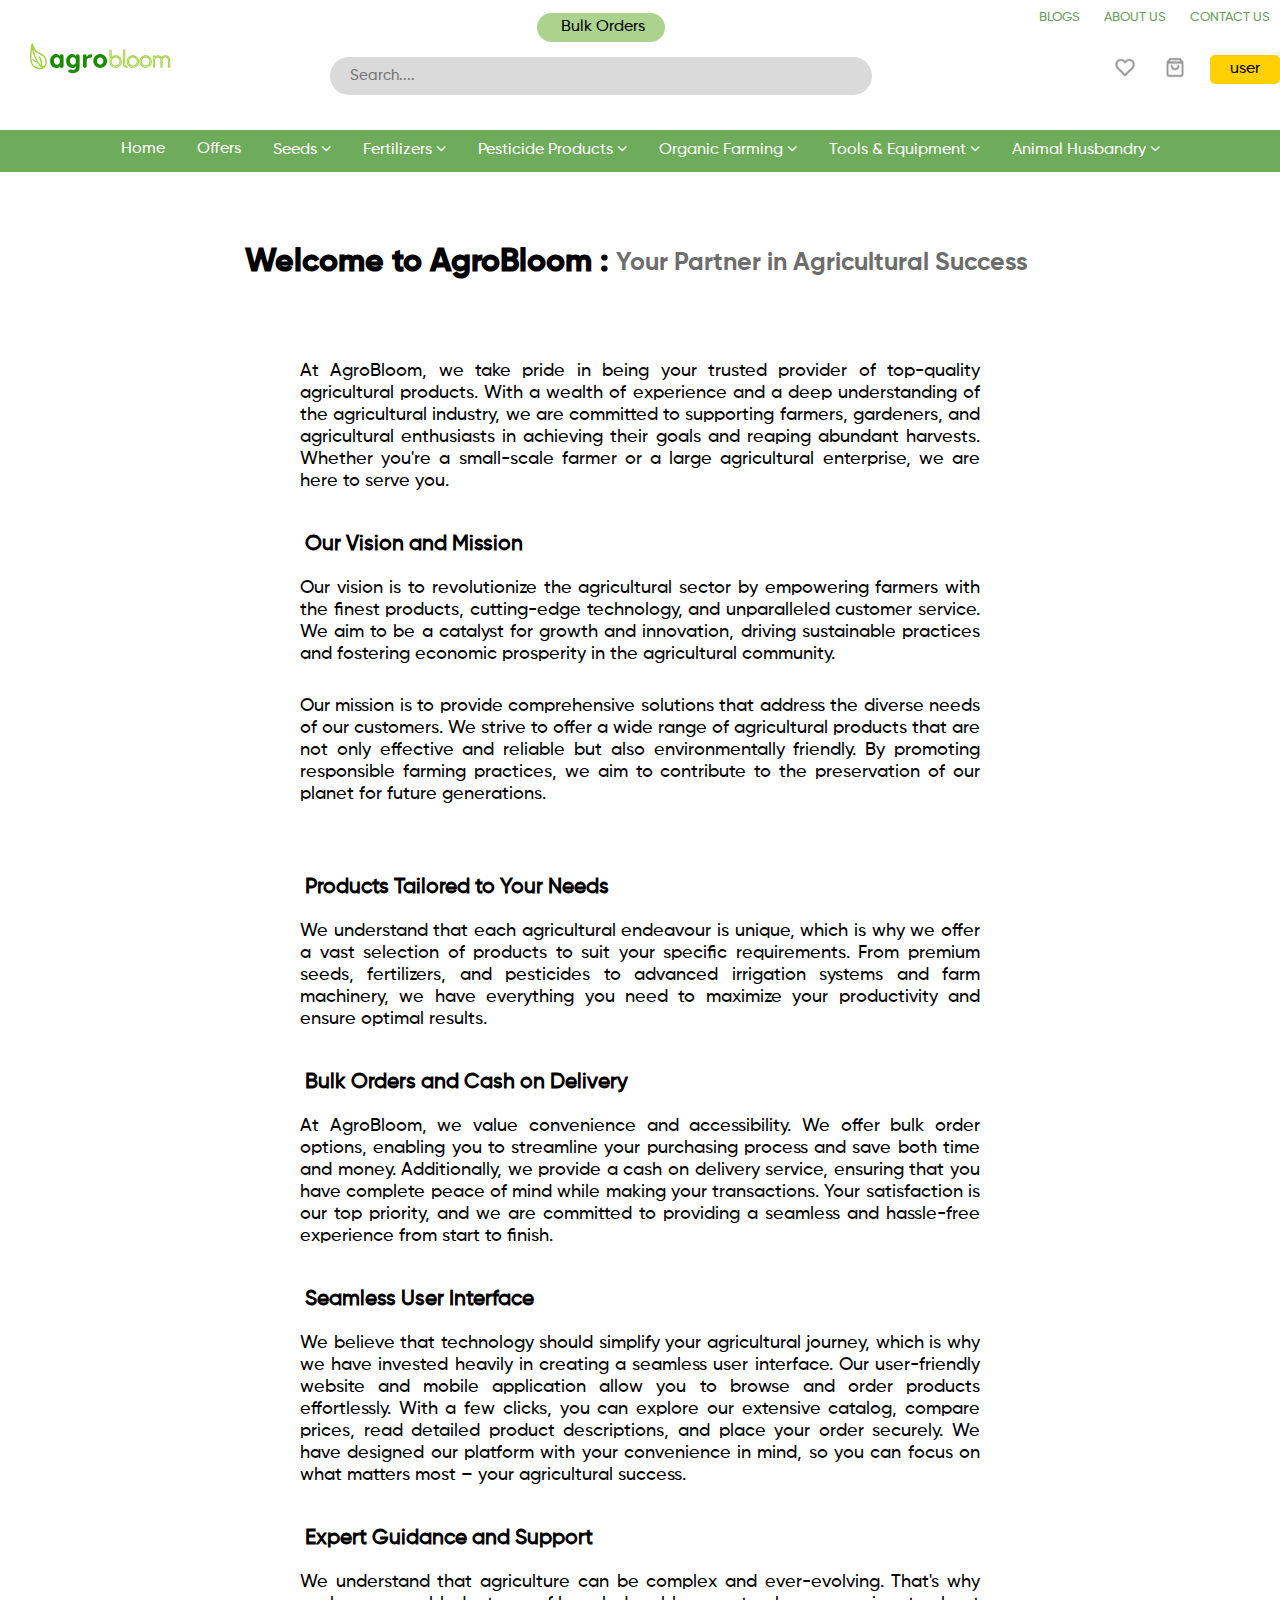
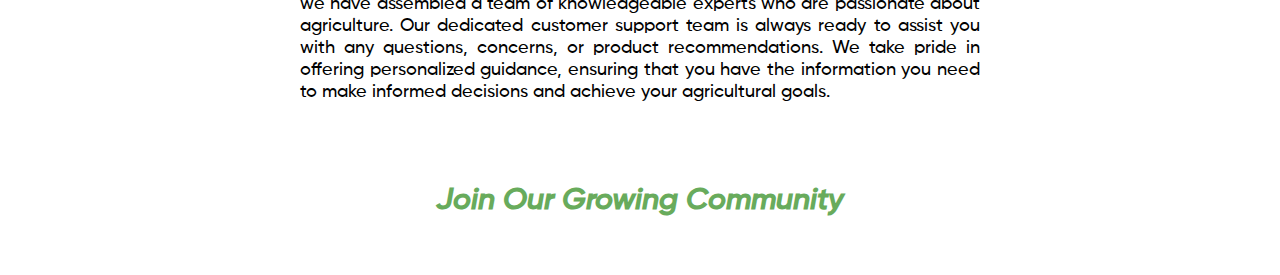
<file: pages/about us.html>
<!DOCTYPE html>
<html lang="en">

<head>
    <meta charset="UTF-8">
    <meta http-equiv="X-UA-Compatible" content="IE=edge">
    <meta name="viewport" content="width=device-width, initial-scale=1.0">
    <title>About Us</title>
    <link rel="icon" type="image/x-icon" href="/image assets/dendro small.png">
    <link rel="stylesheet" href="https://maxcdn.bootstrapcdn.com/font-awesome/4.4.0/css/font-awesome.min.css">
    <link rel="stylesheet" href="/style.css">
    <style>
        /* .body {
            display: block;
            text-align: center;
            width: 400px;
        } */

        .heading {
            display: flex;
            justify-content: center;
            padding: 50px;
        }

        .heading p {
            color:rgb(109, 109, 109); ;
            display: flex;
            justify-content: center;
            font-family: 'Bold';
            font-size: 25px;
            padding: 6px 7px;
        }

        .heading h1 {
            font-family: "Bold";
        }

        .heading h3 {
            color: rgb(104, 171, 92);
            font-size: 30px;
            font-family: "SemiBoldItalic";
            
        }

        .content {
            padding:10px 300px;
            display: block;
            text-align: justify ;
            font-family: 'Medium';
            font-size: 18px;
        }

        .content p {
            padding: 15px 0;
        }
    </style>
</head>

<body>
    <!-- header -->
    <div class="header">
        <div class="topleft">
            <img id="logo" src="/image assets/logo returns slenzer.svg" alt="logo">
        </div>


        <div class="topcenter">
            <div id="bulkorders">
                <a href="">
                    <input type="button" value=" Bulk Orders">
                </a>
            </div>
            <input type="text" placeholder="Search...." required style="font-family: Medium;">
        </div>


        <div class="topright">
            <div class="topright-content" style="font-family:Medium">
                <a href="#">BLOGS</a>
                <a href="#">ABOUT US</a>
                <a href="#">CONTACT US</a>
            </div>
            <div class="userspecific" style="padding-top: 20px;display: flex;padding-left: 90px;">
                <div class="pad">
                    <a href="#"><img src="/image assets/userspecific/heart.png" alt=""></a>
                </div>
                <div class="pad">
                    <a href="#"><img src="/image assets/userspecific/shopping-bag.png" alt=""></a>
                </div>
                <div style=" padding:8px 0 10px 20px;">
                    <button class="btnLogin-popup">user</button>
                </div>
                <!-- <div class="pad">
          <a href="#"><img src="/image assets/userspecific/USER.png" alt="" width="35px"></a>
                  </div> -->
            </div>

        </div>

    </div>

    <!-- navbar -->
    <div style="padding: 20px 0px;display: flex;">

        <div class="navbar">
            <div>
                <a href="/index.html">Home</a>
                <a href="#news">Offers</a>
                <div class="dropdown">
                    <button class="dropbtn">Seeds
                        <i class="fa fa-angle-down"></i>
                    </button>
                    <div class="dropdown-content">
                        <a href="#">Horticulture Seeds</a>
                        <a href="#">Food Crop Seeds</a>
                        <a href="#">Cash Crop Seeds</a>
                        <a href="#">Vegetable & Fruit Seeds</a>
                        <a href="#">Flower Seeds</a>
                    </div>
                </div>
                <div class="dropdown">
                    <button class="dropbtn">Fertilizers
                        <i class="fa fa-angle-down"></i>
                    </button>
                    <div class="dropdown-content">
                        <a href="#">Booster Fertilizer</a>
                        <a href="#">Micro - Nutrient Fertilizer</a>
                        <a href="#">Nutrient Fertilizer</a>
                        <a href="#">Organic Fertilizer</a>
                        <a href="#">Plant Nutrient Fertilizer</a>
                        <a href="#">Water Soluble Fertilizer</a>
                    </div>
                </div>
                <div class="dropdown">
                    <button class="dropbtn">Pesticide Products
                        <i class="fa fa-angle-down"></i>
                    </button>
                    <div class="dropdown-content">
                        <a href="#">Bactericides</a>
                        <a href="#">Weedicides</a>
                        <a href="#">Fungicides</a>
                        <a href="#">Herbicides</a>
                        <a href="#">Insecticides</a>
                        <a href="#">Larvicides</a>
                        <a href="#">Organic Pesticides</a>
                        <a href="#">Rodenticides</a>

                    </div>
                </div>
                <div class="dropdown">
                    <button class="dropbtn">Organic Farming
                        <i class="fa fa-angle-down"></i>
                    </button>
                    <div class="dropdown-content">
                        <a href="#">Cocopeat</a>
                        <a href="#">Plant Growth Promoter</a>
                        <a href="#">Vermicompost</a>
                    </div>
                </div>
                <div class="dropdown">
                    <button class="dropbtn">Tools & Equipment
                        <i class="fa fa-angle-down"></i>
                    </button>
                    <div class="dropdown-content">
                        <a href="pages/navbar/tools/farmtools.html">Farm Tools & Equipments</a>
                        <a href="#">Irrigation Tools & Equipments</a>
                        <a href="#">Nursery Tools & Equipments</a>
                    </div>
                </div>
                <div class="dropdown">
                    <button class="dropbtn">Animal Husbandry
                        <i class="fa fa-angle-down"></i>
                    </button>
                    <div class="dropdown-content">
                        <a href="#">Cattle Feed</a>
                        <a href="#">Chicken Feed</a>
                        <a href="#">Fish Food</a>
                    </div>
                </div>
            </div>
        </div>
    </div>
    <div class="body">
        <div class="heading">
            <h1>Welcome to AgroBloom :</h1>
            <p>Your Partner in Agricultural Success</p>
        </div>
        <div class="content">
            <p>At AgroBloom, we take pride in being your trusted provider of top-quality agricultural products. With a
                wealth of experience and a deep understanding of the agricultural industry, we are committed to
                supporting farmers, gardeners, and agricultural enthusiasts in achieving their goals and reaping
                abundant harvests. Whether you're a small-scale farmer or a large agricultural enterprise, we are here
                to serve you.</p>
        </div>
        <div class="content">
            <h3>Our Vision and Mission</h3>
            <p>Our vision is to revolutionize the agricultural sector by empowering farmers with the finest products,
                cutting-edge technology, and unparalleled customer service. We aim to be a catalyst for growth and
                innovation, driving sustainable practices and fostering economic prosperity in the agricultural
                community.
            <p> Our mission is to provide comprehensive solutions that address the diverse needs of our customers. We
                strive to offer a wide range of agricultural products that are not only effective and reliable but also
                environmentally friendly. By promoting responsible farming practices, we aim to contribute to the
                preservation of our planet for future generations.</p>
            </p>
        </div>
        <div class="content">
            <h3>Products Tailored to Your Needs</h3>
            <p>We understand that each agricultural endeavour is unique, which is why we offer a vast selection of
                products to suit your specific requirements. From premium seeds, fertilizers, and pesticides to advanced
                irrigation systems and farm machinery, we have everything you need to maximize your productivity and
                ensure optimal results.</p>
        </div>
        <div class="content">
            <h3>Bulk Orders and Cash on Delivery</h3>
            <p>At AgroBloom, we value convenience and accessibility. We offer bulk order options, enabling you to
                streamline your purchasing process and save both time and money. Additionally, we provide a cash on
                delivery service, ensuring that you have complete peace of mind while making your transactions. Your
                satisfaction is our top priority, and we are committed to providing a seamless and hassle-free
                experience from start to finish.</p>
        </div>
        <div class="content">
            <h3>Seamless User Interface</h3>
            <p>We believe that technology should simplify your agricultural journey, which is why we have invested
                heavily in creating a seamless user interface. Our user-friendly website and mobile application allow
                you to browse and order products effortlessly. With a few clicks, you can explore our extensive catalog,
                compare prices, read detailed product descriptions, and place your order securely. We have designed our
                platform with your convenience in mind, so you can focus on what matters most – your agricultural
                success.</p>
        </div>
        <div class="content">
            <h3>Expert Guidance and Support</h3>
            <p>We understand that agriculture can be complex and ever-evolving. That's why we have assembled a team of
                knowledgeable experts who are passionate about agriculture. Our dedicated customer support team is
                always ready to assist you with any questions, concerns, or product recommendations. We take pride in
                offering personalized guidance, ensuring that you have the information you need to make informed
                decisions and achieve your agricultural goals.
            </p>
        </div>
        <div class="heading">
            <h3>Join Our Growing Community</h3>
        </div>


    </div>

</body>

</html>
</file>
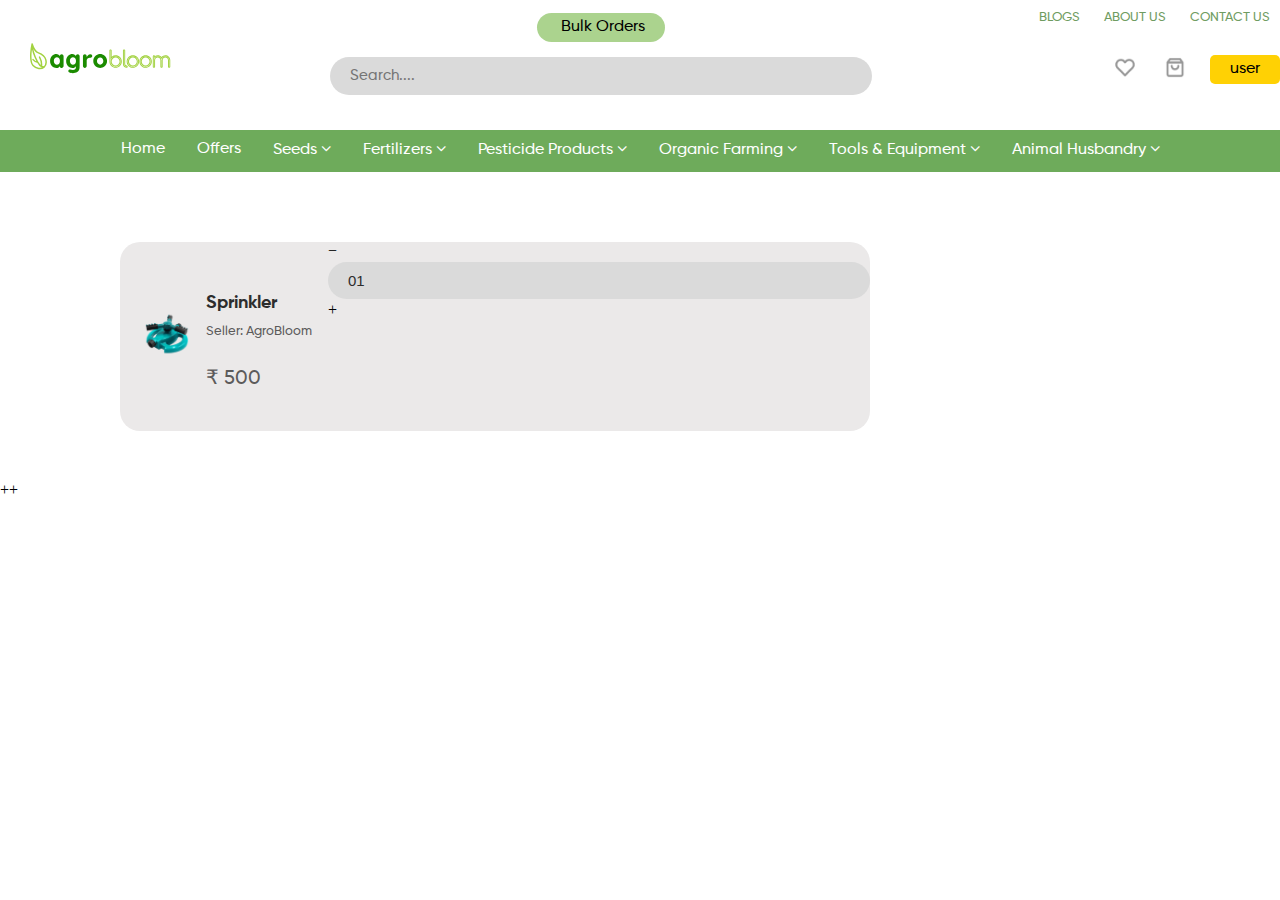
<file: pages/checkout.html>
<!DOCTYPE html>
<html lang="en">

<head>
    <meta charset="UTF-8">
    <meta http-equiv="X-UA-Compatible" content="IE=edge">
    <meta name="viewport" content="width=device-width, initial-scale=1.0">
    <title>Checkout</title>
    <link rel="icon" type="image/x-icon" href="/image assets/dendro small.png">
    <link rel="stylesheet" href="https://maxcdn.bootstrapcdn.com/font-awesome/4.4.0/css/font-awesome.min.css">
    <link rel="stylesheet" href="/style.css">
</head>

<body>
    <!-- header -->
    <div class="header">
        <div class="topleft">
            <img id="logo" src="/image assets/logo returns slenzer.svg" alt="logo">
        </div>


        <div class="topcenter">
            <div id="bulkorders">
                <a href="">
                    <input type="button" value=" Bulk Orders">
                </a>
            </div>
            <input type="text" placeholder="Search...." required style="font-family: Medium;">
        </div>


        <div class="topright">
            <div class="topright-content" style="font-family:Medium">
                <a href="#">BLOGS</a>
                <a href="#">ABOUT US</a>
                <a href="#">CONTACT US</a>
            </div>
            <div class="userspecific" style="padding-top: 20px;display: flex;padding-left: 90px;">
                <div class="pad">
                    <a href="#"><img src="/image assets/userspecific/heart.png" alt=""></a>
                </div>
                <div class="pad">
                    <a href="#"><img src="/image assets/userspecific/shopping-bag.png" alt=""></a>
                </div>
                <div style=" padding:8px 0 10px 20px;">
                    <button class="btnLogin-popup">user</button>
                </div>
                <!-- <div class="pad">
          <a href="#"><img src="/image assets/userspecific/USER.png" alt="" width="35px"></a>
                  </div> -->
            </div>

        </div>

    </div>

    <!-- navbar -->
    <div style="padding: 20px 0px;display: flex;">

        <div class="navbar">
            <div>
                <a href="#home">Home</a>
                <a href="#news">Offers</a>
                <div class="dropdown">
                    <button class="dropbtn">Seeds
                        <i class="fa fa-angle-down"></i>
                    </button>
                    <div class="dropdown-content">
                        <a href="#">Horticulture Seeds</a>
                        <a href="#">Food Crop Seeds</a>
                        <a href="#">Cash Crop Seeds</a>
                        <a href="#">Vegetable & Fruit Seeds</a>
                        <a href="#">Flower Seeds</a>
                    </div>
                </div>
                <div class="dropdown">
                    <button class="dropbtn">Fertilizers
                        <i class="fa fa-angle-down"></i>
                    </button>
                    <div class="dropdown-content">
                        <a href="#">Booster Fertilizer</a>
                        <a href="#">Micro - Nutrient Fertilizer</a>
                        <a href="#">Nutrient Fertilizer</a>
                        <a href="#">Organic Fertilizer</a>
                        <a href="#">Plant Nutrient Fertilizer</a>
                        <a href="#">Water Soluble Fertilizer</a>
                    </div>
                </div>
                <div class="dropdown">
                    <button class="dropbtn">Pesticide Products
                        <i class="fa fa-angle-down"></i>
                    </button>
                    <div class="dropdown-content">
                        <a href="#">Bactericides</a>
                        <a href="#">Weedicides</a>
                        <a href="#">Fungicides</a>
                        <a href="#">Herbicides</a>
                        <a href="#">Insecticides</a>
                        <a href="#">Larvicides</a>
                        <a href="#">Organic Pesticides</a>
                        <a href="#">Rodenticides</a>

                    </div>
                </div>
                <div class="dropdown">
                    <button class="dropbtn">Organic Farming
                        <i class="fa fa-angle-down"></i>
                    </button>
                    <div class="dropdown-content">
                        <a href="#">Cocopeat</a>
                        <a href="#">Plant Growth Promoter</a>
                        <a href="#">Vermicompost</a>
                    </div>
                </div>
                <div class="dropdown">
                    <button class="dropbtn">Tools & Equipment
                        <i class="fa fa-angle-down"></i>
                    </button>
                    <div class="dropdown-content">
                        <a href="pages/navbar/tools/farmtools.html">Farm Tools & Equipments</a>
                        <a href="#">Irrigation Tools & Equipments</a>
                        <a href="#">Nursery Tools & Equipments</a>
                    </div>
                </div>
                <div class="dropdown">
                    <button class="dropbtn">Animal Husbandry
                        <i class="fa fa-angle-down"></i>
                    </button>
                    <div class="dropdown-content">
                        <a href="#">Cattle Feed</a>
                        <a href="#">Chicken Feed</a>
                        <a href="#">Fish Food</a>
                    </div>
                </div>
            </div>
        </div>
    </div>
    <div class="checkout-details">
        <div class="order-summary">
            <div class="product-container-checkout">
                <div class="product-checkout">
                    <div class="tool-product-img">
                        <img class="tool-product-image" src="/image assets/tools new resize/Sprinkler-min.png" alt="">
                    </div>
                    <div class="product-details">
                        <p class="product-text">Sprinkler</p>
                        <p class="product-description">Seller: AgroBloom</p>
                        <p class="product-price">₹ 500</p>
                    </div>
                    <div class="buttons">
                        <span class="minus">&minus;</span>
                        <input type="text" class="value" value="01">
                        <span class="add">&plus;</span>
                    </div>

                </div>
            </div>
        </div>
    </div>

    <script>
        let minus = document.querySelector('.minus');
        let add = document.querySelector('.add');
        let input = document.querySelector('value');

        let format = (num) => num > 9 ? num : '0' * num;

        minus.onclick = () => {
            let number = parseInt(input.value);
            if (number == 0) {
                input.value = '00';
            }
            else {
                input.value = format(number - 1);
            }

        }
        add.onclick = () => {
            input.value = format(parseInt(input.value) + 1);
        }

        input.addEventListener('keyup', () => {
            let number = parseInt(input.value);
            if (isNaN(number)) {
                input.value = '00';
            }

            else {
                input.value = format(number);
            }
        })

    </script>


</body>

</html>++
</file>
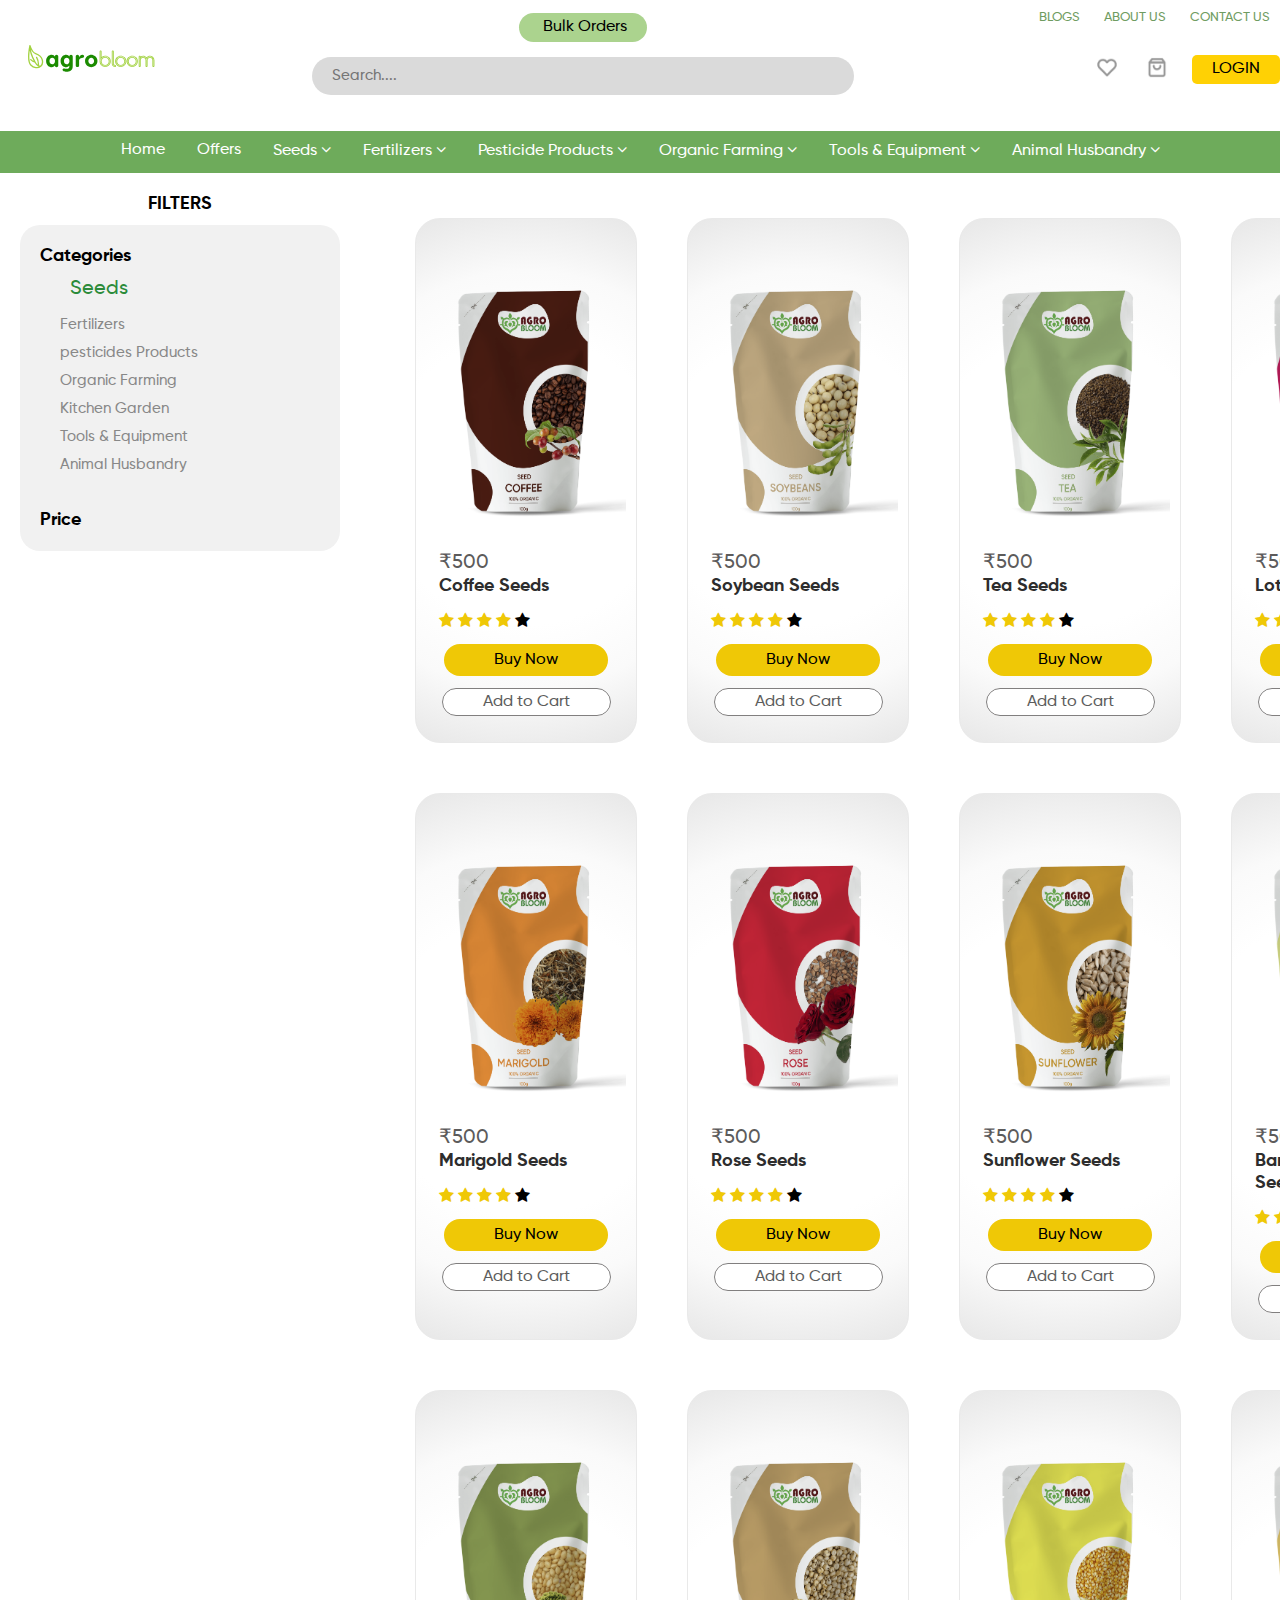
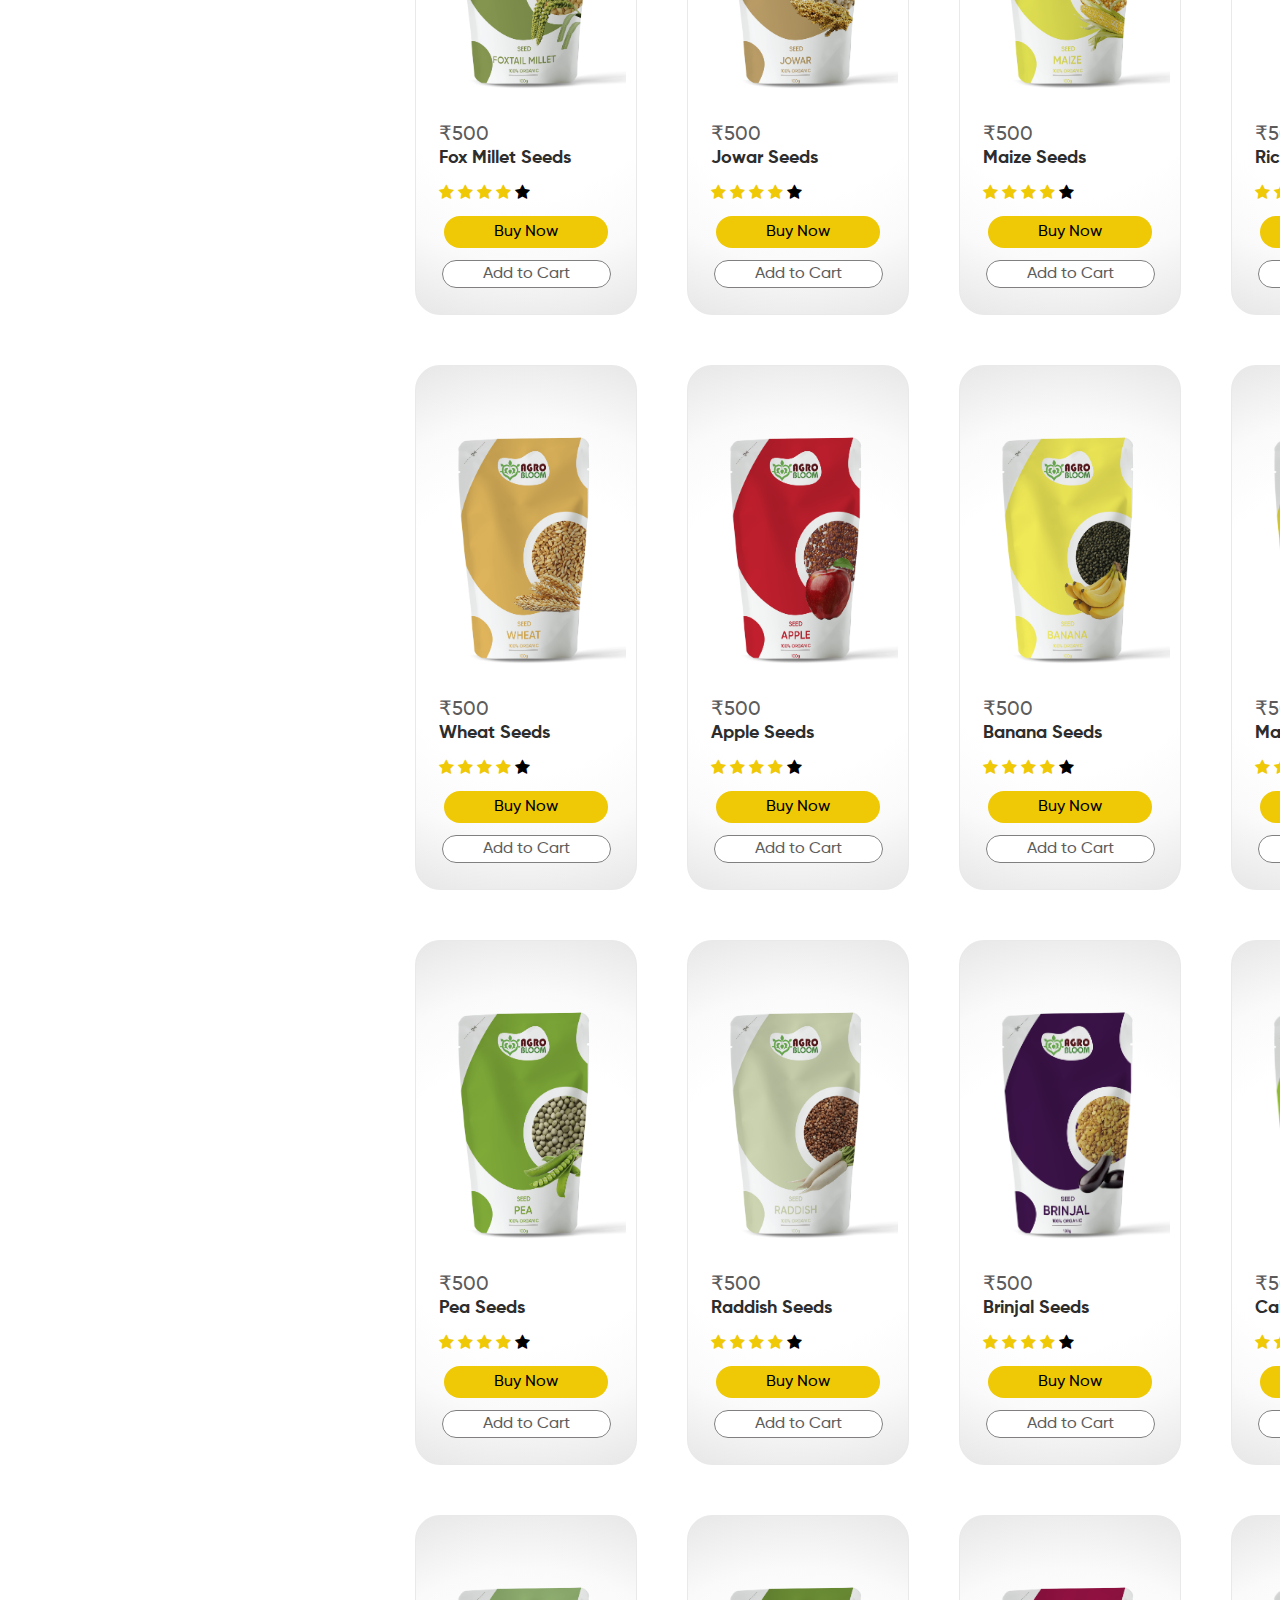
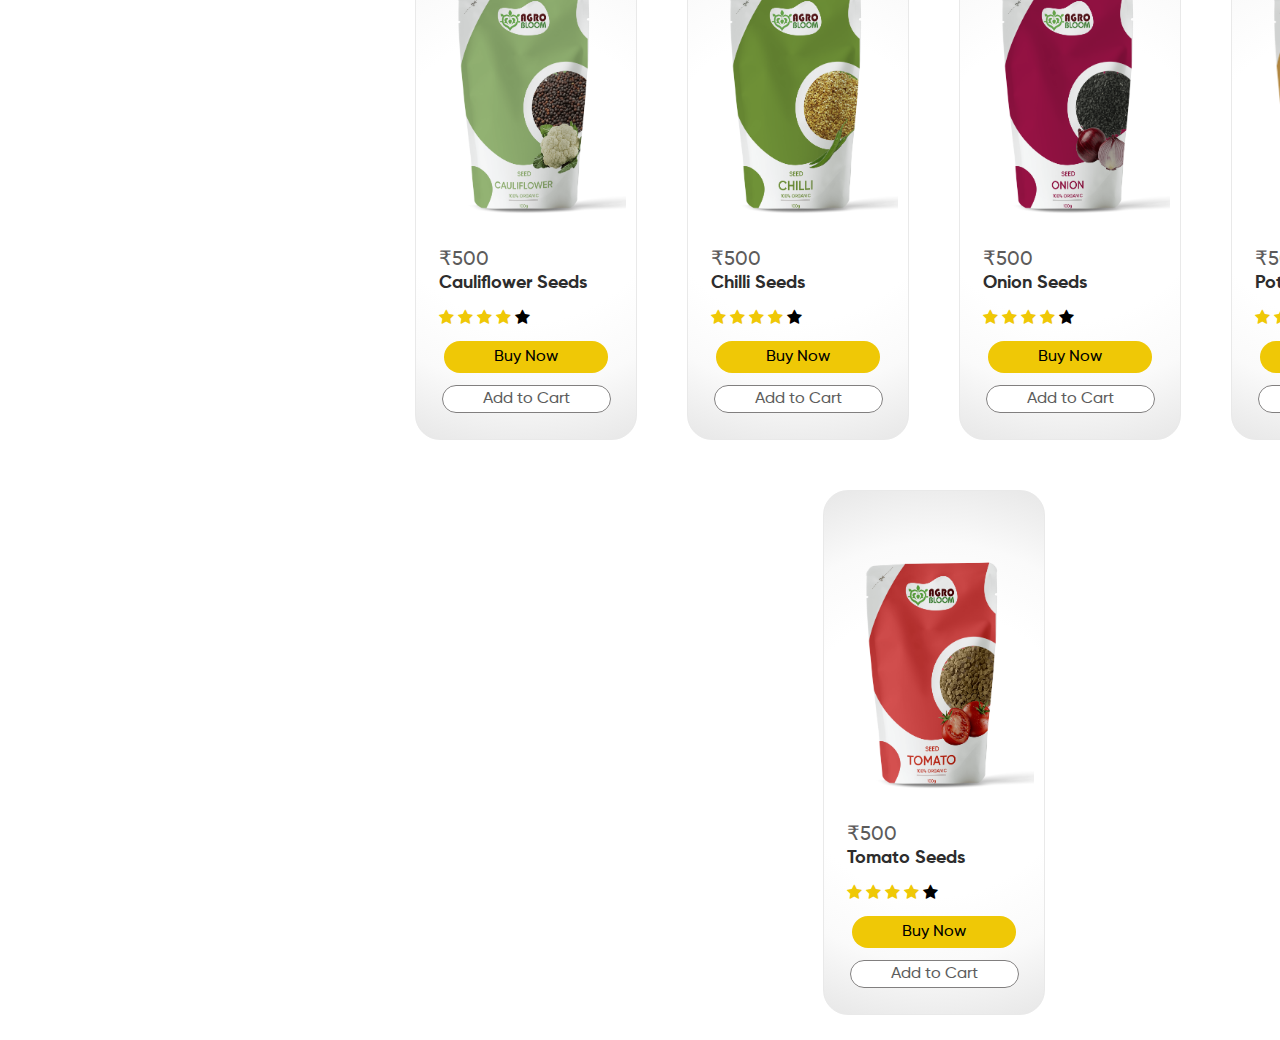
<file: pages/seed products.html>
<!DOCTYPE html>
<html lang="en">

<head>
  <meta charset="UTF-8">
  <meta http-equiv="X-UA-Compatible" content="IE=edge">
  <meta name="viewport" content="width=device-width, initial-scale=1.0">
  <title>Seed Products</title>
  <link rel="icon" type="image/x-icon" href="/image assets/dendro small.png">
  <link rel="stylesheet" href="https://maxcdn.bootstrapcdn.com/font-awesome/4.4.0/css/font-awesome.min.css">
  <link rel="stylesheet" href="/style.css">
</head>

<body>
  <div class="blur">
  </div>
  <!-- header -->
  <div class="header">
    <div class="topleft">
      <img id="logo" src="/image assets/logo returns slenzer.svg" alt="logo">
    </div>


    <div class="topcenter">
      <div id="bulkorders">
        <a href="">
          <input type="button" value=" Bulk Orders">
        </a>
      </div>
      <input type="text" placeholder="Search...." required style="font-family: Medium;">
    </div>


    <div class="topright">
      <div class="topright-content" style="font-family:Medium">
        <a href="#">BLOGS</a>
        <a href="/pages/about us.html">ABOUT US</a>
        <a href="#">CONTACT US</a>
      </div>
      <div class="userspecific" style="padding-top: 20px;display: flex;padding-left: 90px;">
        <div class="pad">
          <a href="#"><img src="/image assets/userspecific/heart.png" alt=""></a>
        </div>
        <div class="pad">
          <a href="#"><img src="/image assets/userspecific/shopping-bag.png" alt=""></a>
        </div>
        <div style=" padding:8px 0 10px 20px;">
          <button class="btnLogin-popup">LOGIN</button>
        </div>
        <!-- <div class="pad">
          <a href="#"><img src="/image assets/userspecific/USER.png" alt="" width="35px"></a>
        </div> -->
      </div>

    </div>

  </div>


  <!-- login modal starts -->

  <div class="wrapper-container">
    <div class="wrapper">
      <span class="icon-close"><ion-icon name="close"></ion-icon></span>

      <div class="form-box login">
        <h2>Login</h2>
        <form action="#">
          <div class="input-box">
            <span class="icon">
              <ion-icon name="mail"></ion-icon>
            </span>
            <input type="email" required>
            <label>Email</label>
          </div>
          <div class="input-box">
            <span class="icon">
              <ion-icon name="lock-closed"></ion-icon>
            </span>
            <input type="password" required>
            <label>Password</label>
          </div>
          <div class="remember-forgot">
            <label><input type="checkbox">Remember me</label>
          </div>
          <button type="submit" class="btn">Login</button>
          <div class="login-register">
            <p>Don't have an account? <a href="#" class="register-link">Register</a></p>

          </div>
        </form>
      </div>

      <div class="form-box register">
        <h2>Registration</h2>
        <form action="#">
          <div class="input-box">
            <span class="icon">
              <ion-icon name="person"></ion-icon>
            </span>
            <input type="text" required>
            <label>Username</label>
          </div>
          <div class="input-box">
            <span class="icon">
              <ion-icon name="mail"></ion-icon>
            </span>
            <input type="email" required>
            <label>Email</label>
          </div>
          <div class="input-box">
            <span class="icon">
              <ion-icon name="lock-closed"></ion-icon>
            </span>
            <input type="password" required>
            <label>Password</label>
          </div>
          <div class="remember-forgot">
            <label><input type="checkbox">I agree to the terms & Conditions</label>
          </div>
          <button type="submit" class="btn">Register</button>
          <div class="login-register">
            <p>Already have an account? <a href="#" class="login-link">Login</a></p>

          </div>
        </form>
      </div>

    </div>
  </div>

  <!-- login modal ends -->


  <!-- navbar -->
  <div style="padding: 20px 0px;display: flex;">

    <div class="navbar">
      <div>
        <a href="#home">Home</a>
        <a href="#news">Offers</a>
        <div class="dropdown">
          <button class="dropbtn">Seeds
            <i class="fa fa-angle-down"></i>
          </button>
          <div class="dropdown-content">
            <a href="#">Horticulture Seeds</a>
            <a href="#">Food Crop Seeds</a>
            <a href="#">Cash Crop Seeds</a>
            <a href="#">Vegetable & Fruit Seeds</a>
            <a href="#">Flower Seeds</a>
          </div>
        </div>
        <div class="dropdown">
          <button class="dropbtn">Fertilizers
            <i class="fa fa-angle-down"></i>
          </button>
          <div class="dropdown-content">
            <a href="#">Booster Fertilizer</a>
            <a href="#">Micro - Nutrient Fertilizer</a>
            <a href="#">Nutrient Fertilizer</a>
            <a href="#">Organic Fertilizer</a>
            <a href="#">Plant Nutrient Fertilizer</a>
            <a href="#">Water Soluble Fertilizer</a>
          </div>
        </div>
        <div class="dropdown">
          <button class="dropbtn">Pesticide Products
            <i class="fa fa-angle-down"></i>
          </button>
          <div class="dropdown-content">
            <a href="#">Bactericides</a>
            <a href="#">Weedicides</a>
            <a href="#">Fungicides</a>
            <a href="#">Herbicides</a>
            <a href="#">Insecticides</a>
            <a href="#">Larvicides</a>
            <a href="#">Organic Pesticides</a>
            <a href="#">Rodenticides</a>

          </div>
        </div>
        <div class="dropdown">
          <button class="dropbtn">Organic Farming
            <i class="fa fa-angle-down"></i>
          </button>
          <div class="dropdown-content">
            <a href="#">Cocopeat</a>
            <a href="#">Plant Growth Promoter</a>
            <a href="#">Vermicompost</a>
          </div>
        </div>
        <div class="dropdown">
          <button class="dropbtn">Tools & Equipment
            <i class="fa fa-angle-down"></i>
          </button>
          <div class="dropdown-content">
            <a href="pages/navbar/tools/farmtools.html">Farm Tools & Equipments</a>
            <a href="#">Irrigation Tools & Equipments</a>
            <a href="#">Nursery Tools & Equipments</a>
          </div>
        </div>
        <div class="dropdown">
          <button class="dropbtn">Animal Husbandry
            <i class="fa fa-angle-down"></i>
          </button>
          <div class="dropdown-content">
            <a href="#">Cattle Feed</a>
            <a href="#">Chicken Feed</a>
            <a href="#">Fish Food</a>
          </div>
        </div>
      </div>
    </div>
  </div>
  <!-- Body Content -->
  <div style="display: flex;">
    <div style="width:fit-content;padding-left: 20px;">
      <p class="filter-bar" style="text-align: center; padding-bottom: 10px;">
        FILTERS
      </p>
      <div class="filter" style=" background-color: #F1F1F1; width: 280px;">
        <p class="filter-bar">
          Categories
        </p>
        <a href="" style="color:rgb(44, 139, 58) ;font-size: 20px;padding:10px 30px;">Seeds</a>
        <a href="">Fertilizers</a>
        <a href="">pesticides Products</a>
        <a href="">Organic Farming</a>
        <a href="">Kitchen Garden</a>
        <a href="">Tools & Equipment</a>
        <a href="">Animal Husbandry</a>
        <div style="padding: 15px;"></div>
        <p class="filter-bar">
          Price
        </p>
      </div>
    </div>

    <!-- productpage -->
    <div class='product-page'>
      <div class="product-container">
        <div class="product">
          <div class="product-img">
            <img class="product-image" src="/image assets/cash crop seeds/Coffee-min.png" alt="">
          </div>
          <p class="product-price">₹500</p>
          <p class="product-text">Coffee Seeds</p>
          <div style="padding:15px 13px 5px;">
            <span class="fa fa-star checked"></span>
            <span class="fa fa-star checked"></span>
            <span class="fa fa-star checked"></span>
            <span class="fa fa-star checked"></span>
            <span class="fa fa-star"></span>
          </div>
          <div class="buynow">
            <a href="#">Buy Now</a>
          </div>
          <div class="addtocart">
            <a href="#">Add to Cart</a>
          </div>
        </div>

        <div class="product">
          <div class="product-img">
            <img class="product-image" src="/image assets/cash crop seeds/soybeans-min.png" alt="">
          </div>
          <p class="product-price">₹500</p>
          <p class="product-text">Soybean Seeds</p>
          <div style="padding:15px 13px 5px;">
            <span class="fa fa-star checked"></span>
            <span class="fa fa-star checked"></span>
            <span class="fa fa-star checked"></span>
            <span class="fa fa-star checked"></span>
            <span class="fa fa-star"></span>
          </div>
          <div class="buynow">
            <a href="#">Buy Now</a>
          </div>
          <div class="addtocart">
            <a href="#">Add to Cart</a>
          </div>
        </div>

        <div class="product">
          <div class="product-img">
            <img class="product-image" src="/image assets/cash crop seeds/Tea-min.png" alt="">
          </div>
          <p class="product-price">₹500</p>
          <p class="product-text">Tea Seeds</p>
          <div style="padding:15px 13px 5px;">
            <span class="fa fa-star checked"></span>
            <span class="fa fa-star checked"></span>
            <span class="fa fa-star checked"></span>
            <span class="fa fa-star checked"></span>
            <span class="fa fa-star"></span>
          </div>
          <div class="buynow">
            <a href="#">Buy Now</a>
          </div>
          <div class="addtocart">
            <a href="#">Add to Cart</a>
          </div>
        </div>

        <div class="product">
          <div class="product-img">
            <img class="product-image" src="/image assets/flower seeds/Lotus-min.png" alt="">
          </div>
          <p class="product-price">₹500</p>
          <p class="product-text">Lotus Seeds</p>
          <div style="padding:15px 13px 5px;">
            <span class="fa fa-star checked"></span>
            <span class="fa fa-star checked"></span>
            <span class="fa fa-star checked"></span>
            <span class="fa fa-star checked"></span>
            <span class="fa fa-star"></span>
          </div>
          <div class="buynow">
            <a href="#">Buy Now</a>
          </div>
          <div class="addtocart">
            <a href="#">Add to Cart</a>
          </div>
        </div>
      </div>

      <!-- product container -->
      <div class="product-container">
        <div class="product">
          <div class="product-img">
            <img class="product-image" src="/image assets/flower seeds/marigold-min.png" alt="">
          </div>
          <p class="product-price">₹500</p>
          <p class="product-text">Marigold Seeds</p>
          <div style="padding:15px 13px 5px;">
            <span class="fa fa-star checked"></span>
            <span class="fa fa-star checked"></span>
            <span class="fa fa-star checked"></span>
            <span class="fa fa-star checked"></span>
            <span class="fa fa-star"></span>
          </div>
          <div class="buynow">
            <a href="#">Buy Now</a>
          </div>
          <div class="addtocart">
            <a href="#">Add to Cart</a>
          </div>
        </div>

        <div class="product">
          <div class="product-img">
            <img class="product-image" src="/image assets/flower seeds/Rose-min.png" alt="">
          </div>
          <p class="product-price">₹500</p>
          <p class="product-text">Rose Seeds</p>
          <div style="padding:15px 13px 5px;">
            <span class="fa fa-star checked"></span>
            <span class="fa fa-star checked"></span>
            <span class="fa fa-star checked"></span>
            <span class="fa fa-star checked"></span>
            <span class="fa fa-star"></span>
          </div>
          <div class="buynow">
            <a href="#">Buy Now</a>
          </div>
          <div class="addtocart">
            <a href="#">Add to Cart</a>
          </div>
        </div>

        <div class="product">
          <div class="product-img">
            <img class="product-image" src="/image assets/flower seeds/sunflower-min.png" alt="">
          </div>
          <p class="product-price">₹500</p>
          <p class="product-text">Sunflower Seeds</p>
          <div style="padding:15px 13px 5px;">
            <span class="fa fa-star checked"></span>
            <span class="fa fa-star checked"></span>
            <span class="fa fa-star checked"></span>
            <span class="fa fa-star checked"></span>
            <span class="fa fa-star"></span>
          </div>
          <div class="buynow">
            <a href="#">Buy Now</a>
          </div>
          <div class="addtocart">
            <a href="#">Add to Cart</a>
          </div>
        </div>

        <div class="product">
          <div class="product-img">
            <img class="product-image" src="/image assets/food crops/Barnyard millet-min.png" alt="">
          </div>
          <p class="product-price">₹500</p>
          <p class="product-text">Barnyard Millet Seeds</p>
          <div style="padding:15px 13px 5px;">
            <span class="fa fa-star checked"></span>
            <span class="fa fa-star checked"></span>
            <span class="fa fa-star checked"></span>
            <span class="fa fa-star checked"></span>
            <span class="fa fa-star"></span>
          </div>
          <div class="buynow">
            <a href="#">Buy Now</a>
          </div>
          <div class="addtocart">
            <a href="#">Add to Cart</a>
          </div>
        </div>
      </div>
      <!-- product container -->
      <div class="product-container">
        <div class="product">
          <div class="product-img">
            <img class="product-image" src="/image assets/food crops/fox Millet -min.png" alt="">
          </div>
          <p class="product-price">₹500</p>
          <p class="product-text">Fox Millet Seeds</p>
          <div style="padding:15px 13px 5px;">
            <span class="fa fa-star checked"></span>
            <span class="fa fa-star checked"></span>
            <span class="fa fa-star checked"></span>
            <span class="fa fa-star checked"></span>
            <span class="fa fa-star"></span>
          </div>
          <div class="buynow">
            <a href="#">Buy Now</a>
          </div>
          <div class="addtocart">
            <a href="#">Add to Cart</a>
          </div>
        </div>

        <div class="product">
          <div class="product-img">
            <img class="product-image" src="/image assets/food crops/jowar -min.png" alt="">
          </div>
          <p class="product-price">₹500</p>
          <p class="product-text">Jowar Seeds</p>
          <div style="padding:15px 13px 5px;">
            <span class="fa fa-star checked"></span>
            <span class="fa fa-star checked"></span>
            <span class="fa fa-star checked"></span>
            <span class="fa fa-star checked"></span>
            <span class="fa fa-star"></span>
          </div>
          <div class="buynow">
            <a href="#">Buy Now</a>
          </div>
          <div class="addtocart">
            <a href="#">Add to Cart</a>
          </div>
        </div>

        <div class="product">
          <div class="product-img">
            <img class="product-image" src="/image assets/food crops/Maize seed-min.png" alt="">
          </div>
          <p class="product-price">₹500</p>
          <p class="product-text">Maize Seeds</p>
          <div style="padding:15px 13px 5px;">
            <span class="fa fa-star checked"></span>
            <span class="fa fa-star checked"></span>
            <span class="fa fa-star checked"></span>
            <span class="fa fa-star checked"></span>
            <span class="fa fa-star"></span>
          </div>
          <div class="buynow">
            <a href="#">Buy Now</a>
          </div>
          <div class="addtocart">
            <a href="#">Add to Cart</a>
          </div>
        </div>

        <div class="product">
          <div class="product-img">
            <img class="product-image" src="/image assets/food crops/RICE seed-min.png" alt="">
          </div>
          <p class="product-price">₹500</p>
          <p class="product-text">Rice Seeds</p>
          <div style="padding:15px 13px 5px;">
            <span class="fa fa-star checked"></span>
            <span class="fa fa-star checked"></span>
            <span class="fa fa-star checked"></span>
            <span class="fa fa-star checked"></span>
            <span class="fa fa-star"></span>
          </div>
          <div class="buynow">
            <a href="#">Buy Now</a>
          </div>
          <div class="addtocart">
            <a href="#">Add to Cart</a>
          </div>
        </div>
      </div>
      <!-- product continer ends -->

      <!-- product container -->
      <div class="product-container">
        <div class="product">
          <div class="product-img">
            <img class="product-image" src="/image assets/food crops/Wheat seed-min.png" alt="">
          </div>
          <p class="product-price">₹500</p>
          <p class="product-text">Wheat Seeds</p>
          <div style="padding:15px 13px 5px;">
            <span class="fa fa-star checked"></span>
            <span class="fa fa-star checked"></span>
            <span class="fa fa-star checked"></span>
            <span class="fa fa-star checked"></span>
            <span class="fa fa-star"></span>
          </div>
          <div class="buynow">
            <a href="#">Buy Now</a>
          </div>
          <div class="addtocart">
            <a href="#">Add to Cart</a>
          </div>
        </div>

        <div class="product">
          <div class="product-img">
            <img class="product-image" src="/image assets/veg & fruit seeds/Apple-min.png" alt="">
          </div>
          <p class="product-price">₹500</p>
          <p class="product-text">Apple Seeds</p>
          <div style="padding:15px 13px 5px;">
            <span class="fa fa-star checked"></span>
            <span class="fa fa-star checked"></span>
            <span class="fa fa-star checked"></span>
            <span class="fa fa-star checked"></span>
            <span class="fa fa-star"></span>
          </div>
          <div class="buynow">
            <a href="#">Buy Now</a>
          </div>
          <div class="addtocart">
            <a href="#">Add to Cart</a>
          </div>
        </div>

        <div class="product">
          <div class="product-img">
            <img class="product-image" src="/image assets/veg & fruit seeds/Banana-min.png" alt="">
          </div>
          <p class="product-price">₹500</p>
          <p class="product-text">Banana Seeds</p>
          <div style="padding:15px 13px 5px;">
            <span class="fa fa-star checked"></span>
            <span class="fa fa-star checked"></span>
            <span class="fa fa-star checked"></span>
            <span class="fa fa-star checked"></span>
            <span class="fa fa-star"></span>
          </div>
          <div class="buynow">
            <a href="#">Buy Now</a>
          </div>
          <div class="addtocart">
            <a href="#">Add to Cart</a>
          </div>
        </div>

        <div class="product">
          <div class="product-img">
            <img class="product-image" src="/image assets/veg & fruit seeds/Mango-min.png" alt="">
          </div>
          <p class="product-price">₹500</p>
          <p class="product-text">Mango Seeds</p>
          <div style="padding:15px 13px 5px;">
            <span class="fa fa-star checked"></span>
            <span class="fa fa-star checked"></span>
            <span class="fa fa-star checked"></span>
            <span class="fa fa-star checked"></span>
            <span class="fa fa-star"></span>
          </div>
          <div class="buynow">
            <a href="#">Buy Now</a>
          </div>
          <div class="addtocart">
            <a href="#">Add to Cart</a>
          </div>
        </div>
      </div>
      <!-- product continer ends -->

      <!-- product container -->
      <div class="product-container">
        <div class="product">
          <div class="product-img">
            <img class="product-image" src="/image assets/veg & fruit seeds/Pea-min.png" alt="">
          </div>
          <p class="product-price">₹500</p>
          <p class="product-text">Pea Seeds</p>
          <div style="padding:15px 13px 5px;">
            <span class="fa fa-star checked"></span>
            <span class="fa fa-star checked"></span>
            <span class="fa fa-star checked"></span>
            <span class="fa fa-star checked"></span>
            <span class="fa fa-star"></span>
          </div>
          <div class="buynow">
            <a href="#">Buy Now</a>
          </div>
          <div class="addtocart">
            <a href="#">Add to Cart</a>
          </div>
        </div>

        <div class="product">
          <div class="product-img">
            <img class="product-image" src="/image assets/veg & fruit seeds/Raddish-min.png" alt="">
          </div>
          <p class="product-price">₹500</p>
          <p class="product-text">Raddish Seeds</p>
          <div style="padding:15px 13px 5px;">
            <span class="fa fa-star checked"></span>
            <span class="fa fa-star checked"></span>
            <span class="fa fa-star checked"></span>
            <span class="fa fa-star checked"></span>
            <span class="fa fa-star"></span>
          </div>
          <div class="buynow">
            <a href="#">Buy Now</a>
          </div>
          <div class="addtocart">
            <a href="#">Add to Cart</a>
          </div>
        </div>

        <div class="product">
          <div class="product-img">
            <img class="product-image" src="/image assets/horticulture seeds/Brinjal seed.png" alt="">
          </div>
          <p class="product-price">₹500</p>
          <p class="product-text">Brinjal Seeds</p>
          <div style="padding:15px 13px 5px;">
            <span class="fa fa-star checked"></span>
            <span class="fa fa-star checked"></span>
            <span class="fa fa-star checked"></span>
            <span class="fa fa-star checked"></span>
            <span class="fa fa-star"></span>
          </div>
          <div class="buynow">
            <a href="#">Buy Now</a>
          </div>
          <div class="addtocart">
            <a href="#">Add to Cart</a>
          </div>
        </div>

        <div class="product">
          <div class="product-img">
            <img class="product-image" src="/image assets/horticulture seeds/Cabbage seed-min.png" alt="">
          </div>
          <p class="product-price">₹500</p>
          <p class="product-text">Cabbage Seeds</p>
          <div style="padding:15px 13px 5px;">
            <span class="fa fa-star checked"></span>
            <span class="fa fa-star checked"></span>
            <span class="fa fa-star checked"></span>
            <span class="fa fa-star checked"></span>
            <span class="fa fa-star"></span>
          </div>
          <div class="buynow">
            <a href="#">Buy Now</a>
          </div>
          <div class="addtocart">
            <a href="#">Add to Cart</a>
          </div>
        </div>
      </div>
      <!-- product continer ends -->

      <!-- product container -->
      <div class="product-container">
        <div class="product">
          <div class="product-img">
            <img class="product-image" src="/image assets/horticulture seeds/Cauliflower seed-min.png" alt="">
          </div>
          <p class="product-price">₹500</p>
          <p class="product-text">Cauliflower Seeds</p>
          <div style="padding:15px 13px 5px;">
            <span class="fa fa-star checked"></span>
            <span class="fa fa-star checked"></span>
            <span class="fa fa-star checked"></span>
            <span class="fa fa-star checked"></span>
            <span class="fa fa-star"></span>
          </div>
          <div class="buynow">
            <a href="#">Buy Now</a>
          </div>
          <div class="addtocart">
            <a href="#">Add to Cart</a>
          </div>
        </div>

        <div class="product">
          <div class="product-img">
            <img class="product-image" src="/image assets/horticulture seeds/Chilli seed-min.png" alt="">
          </div>
          <p class="product-price">₹500</p>
          <p class="product-text">Chilli Seeds</p>
          <div style="padding:15px 13px 5px;">
            <span class="fa fa-star checked"></span>
            <span class="fa fa-star checked"></span>
            <span class="fa fa-star checked"></span>
            <span class="fa fa-star checked"></span>
            <span class="fa fa-star"></span>
          </div>
          <div class="buynow">
            <a href="#">Buy Now</a>
          </div>
          <div class="addtocart">
            <a href="#">Add to Cart</a>
          </div>
        </div>

        <div class="product">
          <div class="product-img">
            <img class="product-image" src="/image assets/horticulture seeds/onion seed-min.png" alt="">
          </div>
          <p class="product-price">₹500</p>
          <p class="product-text">Onion Seeds</p>
          <div style="padding:15px 13px 5px;">
            <span class="fa fa-star checked"></span>
            <span class="fa fa-star checked"></span>
            <span class="fa fa-star checked"></span>
            <span class="fa fa-star checked"></span>
            <span class="fa fa-star"></span>
          </div>
          <div class="buynow">
            <a href="#">Buy Now</a>
          </div>
          <div class="addtocart">
            <a href="#">Add to Cart</a>
          </div>
        </div>

        <div class="product">
          <div class="product-img">
            <img class="product-image" src="/image assets/horticulture seeds/Potato seed-min.png" alt="">
          </div>
          <p class="product-price">₹500</p>
          <p class="product-text">Potato Seeds</p>
          <div style="padding:15px 13px 5px;">
            <span class="fa fa-star checked"></span>
            <span class="fa fa-star checked"></span>
            <span class="fa fa-star checked"></span>
            <span class="fa fa-star checked"></span>
            <span class="fa fa-star"></span>
          </div>
          <div class="buynow">
            <a href="#">Buy Now</a>
          </div>
          <div class="addtocart">
            <a href="#">Add to Cart</a>
          </div>
        </div>
      </div>
      <!-- product continer ends -->

      <!-- product container -->
      <div class="product-container">
        <div class="product">
          <div class="product-img">
            <img class="product-image" src="/image assets/horticulture seeds/Tomato seed-min.png" alt="">
          </div>
          <p class="product-price">₹500</p>
          <p class="product-text">Tomato Seeds</p>
          <div style="padding:15px 13px 5px;">
            <span class="fa fa-star checked"></span>
            <span class="fa fa-star checked"></span>
            <span class="fa fa-star checked"></span>
            <span class="fa fa-star checked"></span>
            <span class="fa fa-star"></span>
          </div>
          <div class="buynow">
            <a href="#">Buy Now</a>
          </div>
          <div class="addtocart">
            <a href="#">Add to Cart</a>
          </div>
        </div>
        <!-- product continer ends -->


      </div>
    </div>

</body>

</html>
</file>
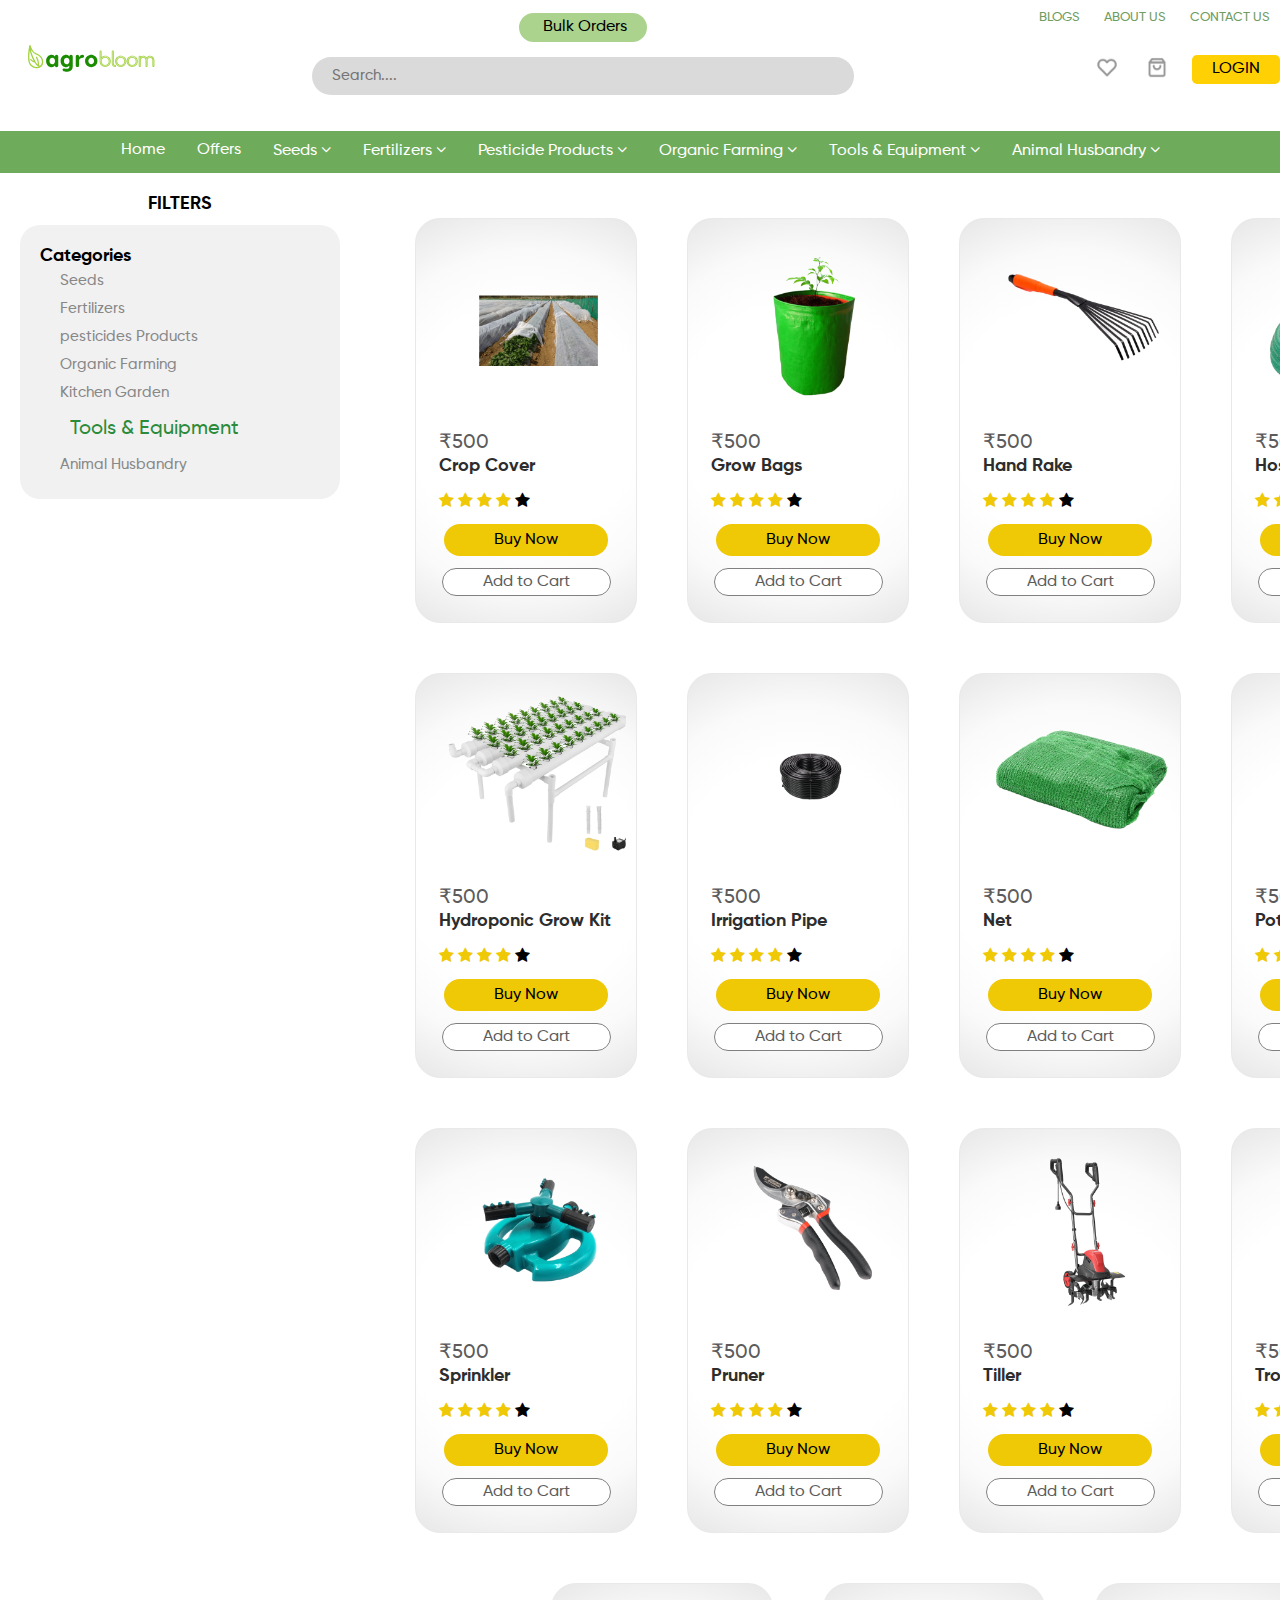
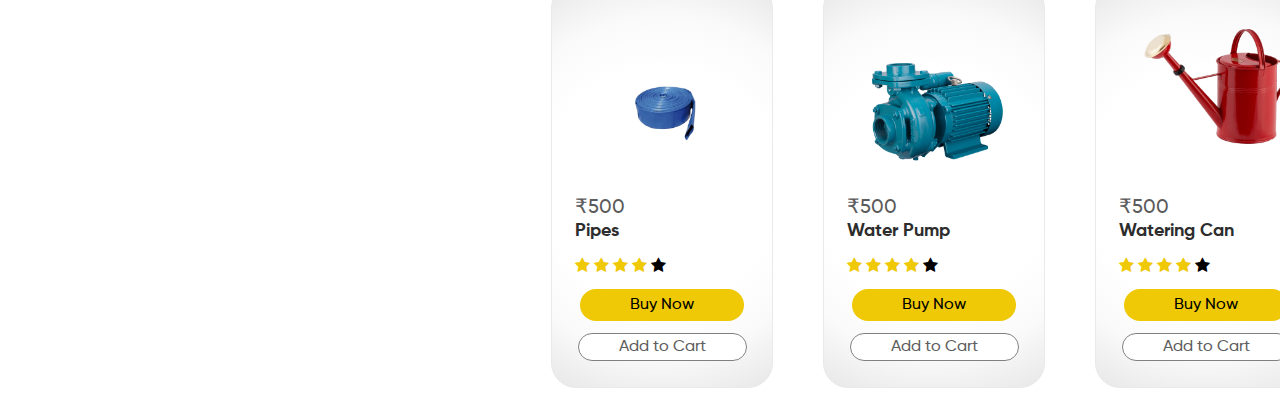
<file: pages/tools products.html>
<!DOCTYPE html>
<html lang="en">

<head>
    <meta charset="UTF-8">
    <meta http-equiv="X-UA-Compatible" content="IE=edge">
    <meta name="viewport" content="width=device-width, initial-scale=1.0">
    <title>Tool & Equipment Products</title>
    <link rel="icon" type="image/x-icon" href="/image assets/dendro small.png">
    <link rel="stylesheet" href="https://maxcdn.bootstrapcdn.com/font-awesome/4.4.0/css/font-awesome.min.css">
    <link rel="stylesheet" href="/style.css">
</head>

<body>
   <!-- header -->
  <div  class="header">
    <div class="topleft">
      <img id="logo" src="/image assets/logo returns slenzer.svg" alt="logo">
    </div>


    <div class="topcenter">
      <div id="bulkorders">
        <a href="">
          <input type="button" value=" Bulk Orders">
        </a>
      </div>
      <input type="text" placeholder="Search...." required style="font-family: Medium;">
    </div>


    <div class="topright">
      <div class="topright-content" style="font-family:Medium">
        <a href="#">BLOGS</a>
        <a href="/pages/about us.html">ABOUT US</a>
        <a href="#">CONTACT US</a>
      </div>
      <div class="userspecific" style="padding-top: 20px;display: flex;padding-left: 90px;">
        <div class="pad">
          <a href="#"><img src="/image assets/userspecific/heart.png" alt=""></a>
        </div>
        <div class="pad">
          <a href="#"><img src="/image assets/userspecific/shopping-bag.png" alt=""></a>
        </div>
        <div style=" padding:8px 0 10px 20px;">
          <button class="btnLogin-popup">LOGIN</button>
        </div>
        <!-- <div class="pad">
          <a href="#"><img src="/image assets/userspecific/USER.png" alt="" width="35px"></a>
        </div> -->
      </div>

    </div>

  </div>


  <!-- login modal starts -->

  <div class="wrapper-container">
    <div class="wrapper">
      <span class="icon-close"><ion-icon name="close"></ion-icon></span>

      <div class="form-box login">
        <h2>Login</h2>
        <form action="#">
          <div class="input-box">
            <span class="icon">
              <ion-icon name="mail"></ion-icon>
            </span>
            <input type="email" required>
            <label>Email</label>
          </div>
          <div class="input-box">
            <span class="icon">
              <ion-icon name="lock-closed"></ion-icon>
            </span>
            <input type="password" required>
            <label>Password</label>
          </div>
          <div class="remember-forgot">
            <label><input type="checkbox">Remember me</label>
          </div>
          <button type="submit" class="btn">Login</button>
          <div class="login-register">
            <p>Don't have an account? <a href="#" class="register-link">Register</a></p>

          </div>
        </form>
      </div>

      <div class="form-box register">
        <h2>Registration</h2>
        <form action="#">
          <div class="input-box">
            <span class="icon">
              <ion-icon name="person"></ion-icon>
            </span>
            <input type="text" required>
            <label>Username</label>
          </div>
          <div class="input-box">
            <span class="icon">
              <ion-icon name="mail"></ion-icon>
            </span>
            <input type="email" required>
            <label>Email</label>
          </div>
          <div class="input-box">
            <span class="icon">
              <ion-icon name="lock-closed"></ion-icon>
            </span>
            <input type="password" required>
            <label>Password</label>
          </div>
          <div class="remember-forgot">
            <label><input type="checkbox">I agree to the terms & Conditions</label>
          </div>
          <button type="submit" class="btn">Register</button>
          <div class="login-register">
            <p>Already have an account? <a href="#" class="login-link">Login</a></p>

          </div>
        </form>
      </div>

    </div>
  </div>

  <!-- login modal ends -->


  <!-- navbar -->
  <div  style="padding: 20px 0px;display: flex;">

    <div class="navbar">    
      <div>
        <a href="/index.html">Home</a>
        <a href="#news">Offers</a>
        <div class="dropdown">
          <button class="dropbtn">Seeds
            <i class="fa fa-angle-down"></i>
          </button>
          <div class="dropdown-content">
            <a href="#">Horticulture Seeds</a>
            <a href="#">Food Crop Seeds</a>
            <a href="#">Cash Crop Seeds</a>
            <a href="#">Vegetable & Fruit Seeds</a>
            <a href="#">Flower Seeds</a>
          </div>
        </div>
        <div class="dropdown">
          <button class="dropbtn">Fertilizers
            <i class="fa fa-angle-down"></i>
          </button>
          <div class="dropdown-content">
            <a href="#">Booster Fertilizer</a>
            <a href="#">Micro - Nutrient Fertilizer</a>
            <a href="#">Nutrient Fertilizer</a>
            <a href="#">Organic Fertilizer</a>
            <a href="#">Plant Nutrient Fertilizer</a>
            <a href="#">Water Soluble Fertilizer</a>
          </div>
        </div>
        <div class="dropdown">
          <button class="dropbtn">Pesticide Products
            <i class="fa fa-angle-down"></i>
          </button>
          <div class="dropdown-content">
            <a href="#">Bactericides</a>
            <a href="#">Weedicides</a>
            <a href="#">Fungicides</a>
            <a href="#">Herbicides</a>
            <a href="#">Insecticides</a>
            <a href="#">Larvicides</a>
            <a href="#">Organic Pesticides</a>
            <a href="#">Rodenticides</a>

          </div>
        </div>
        <div class="dropdown">
          <button class="dropbtn">Organic Farming
            <i class="fa fa-angle-down"></i>
          </button>
          <div class="dropdown-content">
            <a href="#">Cocopeat</a>
            <a href="#">Plant Growth Promoter</a>
            <a href="#">Vermicompost</a>
          </div>
        </div>
        <div class="dropdown">
          <button class="dropbtn">Tools & Equipment
            <i class="fa fa-angle-down"></i>
          </button>
          <div class="dropdown-content">
            <a href="/pages/navbar/tools/farmtools.html">Farm Tools & Equipments</a>
            <a href="#">Irrigation Tools & Equipments</a>
            <a href="#">Nursery Tools & Equipments</a>
          </div>
        </div>
        <div class="dropdown">
          <button class="dropbtn">Animal Husbandry
            <i class="fa fa-angle-down"></i>
          </button>
          <div class="dropdown-content">
            <a href="#">Cattle Feed</a>
            <a href="#">Chicken Feed</a>
            <a href="#">Fish Food</a>
          </div>
        </div>
      </div>
    </div>
  </div>

    <!-- body content -->
    <div style="display: flex;">
        <div style="width:fit-content;padding-left: 20px;">
            <p class="filter-bar" style="text-align: center; padding-bottom: 10px;">
                FILTERS
            </p>
            <div class="filter" style=" background-color: #F1F1F1; width: 280px;">
                <p class="filter-bar">
                    Categories
                </p>
                <a href="">Seeds</a>
                <a href="">Fertilizers</a>
                <a href="">pesticides Products</a>
                <a href="">Organic Farming</a>
                <a href="">Kitchen Garden</a>
                <a href="" style="color:rgb(44, 139, 58) ;font-size: 20px;padding:10px 30px;">Tools & Equipment</a>
                <a href="">Animal Husbandry</a>
            </div>
        </div>

        <!-- productpage -->
        <div class='product-page'>
            <div class="product-container">
                <div class="product">
                    <div class="tool-product-img">
                        <img class="tool-product-image" src="/image assets/tools new resize/Crop cover-min.png" alt="">
                    </div>
                    <p class="product-price">₹500</p>
                    <p class="product-text">Crop Cover</p>
                    <div style="padding:15px 13px 5px;">
                        <span class="fa fa-star checked"></span>
                        <span class="fa fa-star checked"></span>
                        <span class="fa fa-star checked"></span>
                        <span class="fa fa-star checked"></span>
                        <span class="fa fa-star"></span>
                    </div>
                    <div class="buynow">
                        <a href="#">Buy Now</a>
                    </div>
                    <div class="addtocart">
                        <a href="#">Add to Cart</a>
                    </div>
                </div>

                <div class="product">
                    <div class="tool-product-img">
                        <img class="tool-product-image" src="/image assets/tools new resize/Grow bags-min.png" alt="">
                    </div>
                    <p class="product-price">₹500</p>
                    <p class="product-text">Grow Bags</p>
                    <div style="padding:15px 13px 5px;">
                        <span class="fa fa-star checked"></span>
                        <span class="fa fa-star checked"></span>
                        <span class="fa fa-star checked"></span>
                        <span class="fa fa-star checked"></span>
                        <span class="fa fa-star"></span>
                    </div>
                    <div class="buynow">
                        <a href="#">Buy Now</a>
                    </div>
                    <div class="addtocart">
                        <a href="#">Add to Cart</a>
                    </div>
                </div>

                <div class="product">
                    <div class="tool-product-img">
                        <img class="tool-product-image" src="/image assets/tools new resize/Hand rake-min.png" alt="">
                    </div>
                    <p class="product-price">₹500</p>
                    <p class="product-text">Hand Rake</p>
                    <div style="padding:15px 13px 5px;">
                        <span class="fa fa-star checked"></span>
                        <span class="fa fa-star checked"></span>
                        <span class="fa fa-star checked"></span>
                        <span class="fa fa-star checked"></span>
                        <span class="fa fa-star"></span>
                    </div>
                    <div class="buynow">
                        <a href="#">Buy Now</a>
                    </div>
                    <div class="addtocart">
                        <a href="#">Add to Cart</a>
                    </div>
                </div>

                <div class="product">
                    <div class="tool-product-img">
                        <img class="tool-product-image" src="/image assets/tools new resize/Hose pipe-min.png" alt="">
                    </div>
                    <p class="product-price">₹500</p>
                    <p class="product-text">Hose Pipe</p>
                    <div style="padding:15px 13px 5px;">
                        <span class="fa fa-star checked"></span>
                        <span class="fa fa-star checked"></span>
                        <span class="fa fa-star checked"></span>
                        <span class="fa fa-star checked"></span>
                        <span class="fa fa-star"></span>
                    </div>
                    <div class="buynow">
                        <a href="#">Buy Now</a>
                    </div>
                    <div class="addtocart">
                        <a href="#">Add to Cart</a>
                    </div>
                </div>
            </div>

            <!-- product container -->
            <div class="product-container">
                <div class="product">
                    <div class="tool-product-img">
                        <img class="tool-product-image" src="/image assets/tools new resize/Hydroponic Grow Kit-min.png"
                            alt="">
                    </div>
                    <p class="product-price">₹500</p>
                    <p class="product-text">Hydroponic Grow Kit</p>
                    <div style="padding:15px 13px 5px;">
                        <span class="fa fa-star checked"></span>
                        <span class="fa fa-star checked"></span>
                        <span class="fa fa-star checked"></span>
                        <span class="fa fa-star checked"></span>
                        <span class="fa fa-star"></span>
                    </div>
                    <div class="buynow">
                        <a href="#">Buy Now</a>
                    </div>
                    <div class="addtocart">
                        <a href="#">Add to Cart</a>
                    </div>
                </div>

                <div class="product">
                    <div class="tool-product-img">
                        <img class="tool-product-image" src="/image assets/tools new resize/irrigation pipe-min.png" alt="">
                    </div>
                    <p class="product-price">₹500</p>
                    <p class="product-text">Irrigation Pipe</p>
                    <div style="padding:15px 13px 5px;">
                        <span class="fa fa-star checked"></span>
                        <span class="fa fa-star checked"></span>
                        <span class="fa fa-star checked"></span>
                        <span class="fa fa-star checked"></span>
                        <span class="fa fa-star"></span>
                    </div>
                    <div class="buynow">
                        <a href="#">Buy Now</a>
                    </div>
                    <div class="addtocart">
                        <a href="#">Add to Cart</a>
                    </div>
                </div>

                <div class="product">
                    <div class="tool-product-img">
                        <img class="tool-product-image" src="/image assets/tools new resize/NET-min.png" alt="">
                    </div>
                    <p class="product-price">₹500</p>
                    <p class="product-text">Net</p>
                    <div style="padding:15px 13px 5px;">
                        <span class="fa fa-star checked"></span>
                        <span class="fa fa-star checked"></span>
                        <span class="fa fa-star checked"></span>
                        <span class="fa fa-star checked"></span>
                        <span class="fa fa-star"></span>
                    </div>
                    <div class="buynow">
                        <a href="#">Buy Now</a>
                    </div>
                    <div class="addtocart">
                        <a href="#">Add to Cart</a>
                    </div>
                </div>

                <div class="product">
                    <div class="tool-product-img">
                        <img class="tool-product-image" src="/image assets/tools new resize/Pot-min.png" alt="">
                    </div>
                    <p class="product-price">₹500</p>
                    <p class="product-text">Pot</p>
                    <div style="padding:15px 13px 5px;">
                        <span class="fa fa-star checked"></span>
                        <span class="fa fa-star checked"></span>
                        <span class="fa fa-star checked"></span>
                        <span class="fa fa-star checked"></span>
                        <span class="fa fa-star"></span>
                    </div>
                    <div class="buynow">
                        <a href="#">Buy Now</a>
                    </div>
                    <div class="addtocart">
                        <a href="#">Add to Cart</a>
                    </div>
                </div>
            </div>
            <!-- product container -->
            <div class="product-container">
                <div class="product">
                    <div class="tool-product-img">
                        <img class="tool-product-image" src="/image assets/tools new resize/Sprinkler-min.png" alt="">
                    </div>
                    <p class="product-price">₹500</p>
                    <p class="product-text">Sprinkler</p>
                    <div style="padding:15px 13px 5px;">
                        <span class="fa fa-star checked"></span>
                        <span class="fa fa-star checked"></span>
                        <span class="fa fa-star checked"></span>
                        <span class="fa fa-star checked"></span>
                        <span class="fa fa-star"></span>
                    </div>
                    <div class="buynow">
                        <a href="#">Buy Now</a>
                    </div>
                    <div class="addtocart">
                        <a href="#">Add to Cart</a>
                    </div>
                </div>

                <div class="product">
                    <div class="tool-product-img">
                        <img class="tool-product-image" src="/image assets/tools new resize/Pruner-min.png" alt="">
                    </div>
                    <p class="product-price">₹500</p>
                    <p class="product-text">Pruner</p>
                    <div style="padding:15px 13px 5px;">
                        <span class="fa fa-star checked"></span>
                        <span class="fa fa-star checked"></span>
                        <span class="fa fa-star checked"></span>
                        <span class="fa fa-star checked"></span>
                        <span class="fa fa-star"></span>
                    </div>
                    <div class="buynow">
                        <a href="#">Buy Now</a>
                    </div>
                    <div class="addtocart">
                        <a href="#">Add to Cart</a>
                    </div>
                </div>

                <div class="product">
                    <div class="tool-product-img">
                        <img class="tool-product-image" src="/image assets/tools new resize/Tiller-min.png" alt="">
                    </div>
                    <p class="product-price">₹500</p>
                    <p class="product-text">Tiller</p>
                    <div style="padding:15px 13px 5px;">
                        <span class="fa fa-star checked"></span>
                        <span class="fa fa-star checked"></span>
                        <span class="fa fa-star checked"></span>
                        <span class="fa fa-star checked"></span>
                        <span class="fa fa-star"></span>
                    </div>
                    <div class="buynow">
                        <a href="#">Buy Now</a>
                    </div>
                    <div class="addtocart">
                        <a href="#">Add to Cart</a>
                    </div>
                </div>

                <div class="product">
                    <div class="tool-product-img">
                        <img class="tool-product-image" src="/image assets/tools new resize/Trowel-min.png" alt="">
                    </div>
                    <p class="product-price">₹500</p>
                    <p class="product-text">Trowel</p>
                    <div style="padding:15px 13px 5px;">
                        <span class="fa fa-star checked"></span>
                        <span class="fa fa-star checked"></span>
                        <span class="fa fa-star checked"></span>
                        <span class="fa fa-star checked"></span>
                        <span class="fa fa-star"></span>
                    </div>
                    <div class="buynow">
                        <a href="#">Buy Now</a>
                    </div>
                    <div class="addtocart">
                        <a href="#">Add to Cart</a>
                    </div>
                </div>
            </div>
            <!-- product continer ends -->

            <!-- product container -->
            <div class="product-container">
                <div class="product">
                    <div class="tool-product-img">
                        <img class="tool-product-image" src="/image assets/tools new resize/Water pipe-min.png" alt="">
                    </div>
                    <p class="product-price">₹500</p>
                    <p class="product-text">Pipes</p>
                    <div style="padding:15px 13px 5px;">
                        <span class="fa fa-star checked"></span>
                        <span class="fa fa-star checked"></span>
                        <span class="fa fa-star checked"></span>
                        <span class="fa fa-star checked"></span>
                        <span class="fa fa-star"></span>
                    </div>
                    <div class="buynow">
                        <a href="#">Buy Now</a>
                    </div>
                    <div class="addtocart">
                        <a href="#">Add to Cart</a>
                    </div>
                </div>

                <div class="product">
                    <div class="tool-product-img">
                        <img class="tool-product-image" src="/image assets/tools new resize/water pump-min.png" alt="">
                    </div>
                    <p class="product-price">₹500</p>
                    <p class="product-text">Water Pump</p>
                    <div style="padding:15px 13px 5px;">
                        <span class="fa fa-star checked"></span>
                        <span class="fa fa-star checked"></span>
                        <span class="fa fa-star checked"></span>
                        <span class="fa fa-star checked"></span>
                        <span class="fa fa-star"></span>
                    </div>
                    <div class="buynow">
                        <a href="#">Buy Now</a>
                    </div>
                    <div class="addtocart">
                        <a href="#">Add to Cart</a>
                    </div>
                </div>

                <div class="product">
                    <div class="tool-product-img">
                        <img class="tool-product-image" src="/image assets/tools new resize/watering can-min.png" alt="">
                    </div>
                    <p class="product-price">₹500</p>
                    <p class="product-text">Watering Can</p>
                    <div style="padding:15px 13px 5px;">
                        <span class="fa fa-star checked"></span>
                        <span class="fa fa-star checked"></span>
                        <span class="fa fa-star checked"></span>
                        <span class="fa fa-star checked"></span>
                        <span class="fa fa-star"></span>
                    </div>
                    <div class="buynow">
                        <a href="#">Buy Now</a>
                    </div>
                    <div class="addtocart">
                        <a href="#">Add to Cart</a>
                    </div>
                </div>

                <!-- product continer ends -->

            </div>
        </div>

</body>

</html>
</file>
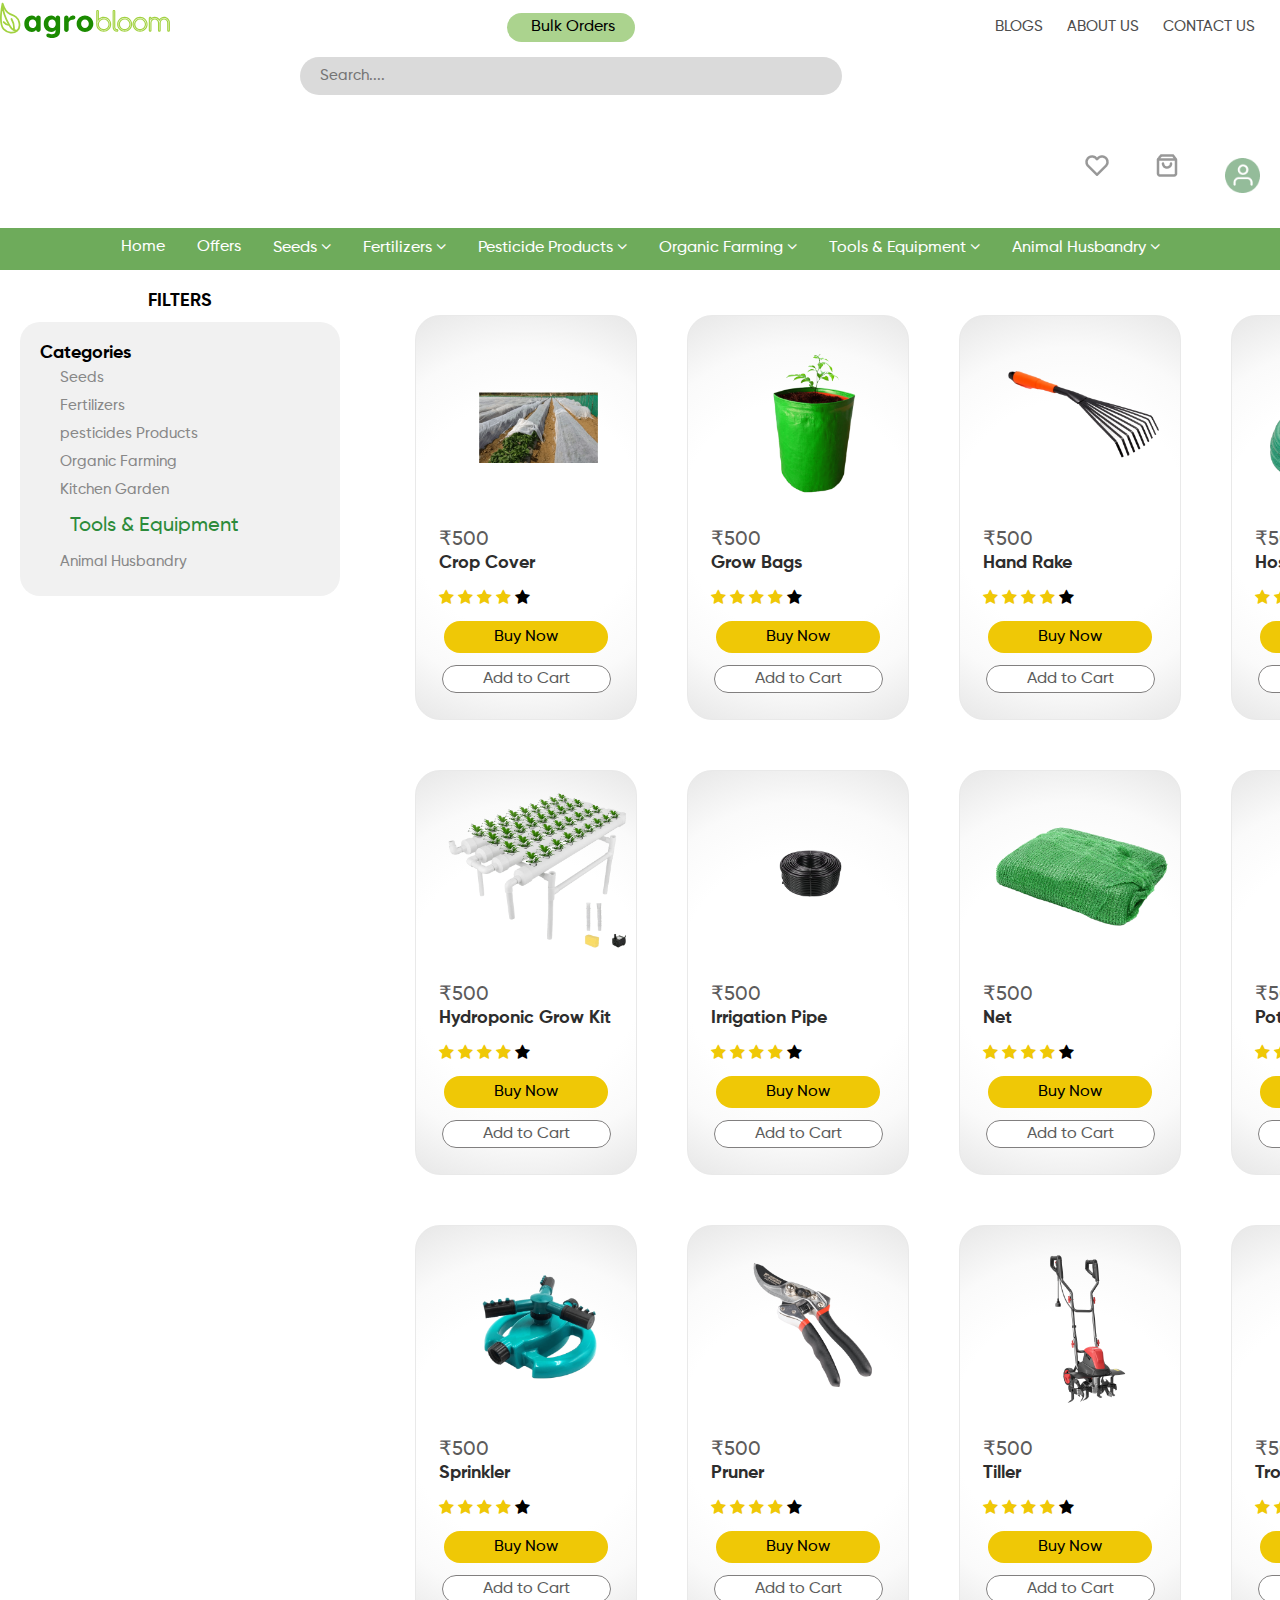
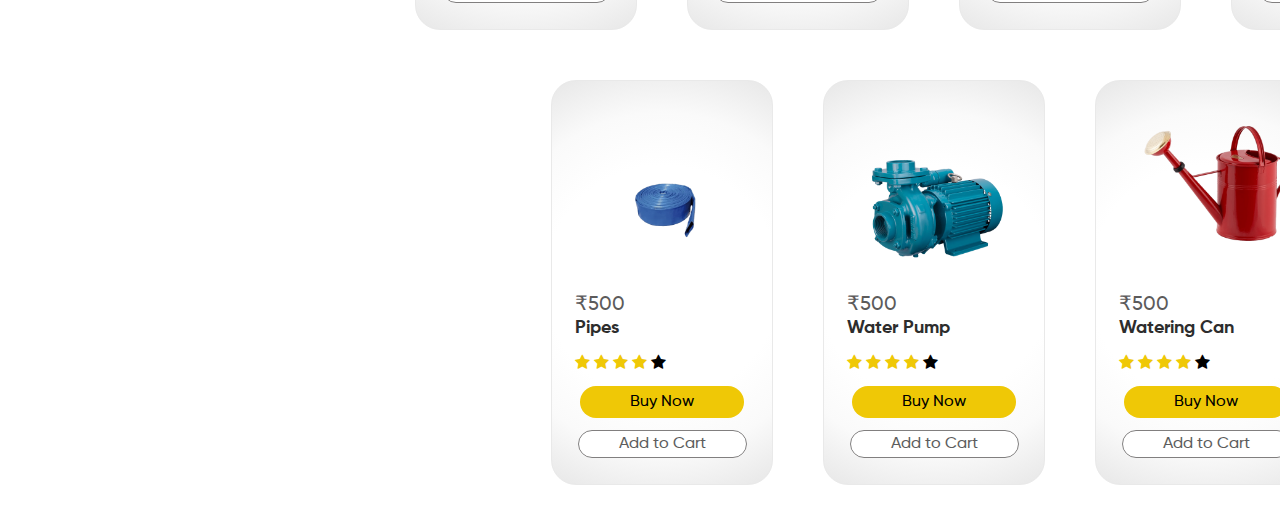
<file: pages/tools.html>
<!DOCTYPE html>
<html lang="en">

<head>
    <meta charset="UTF-8">
    <meta http-equiv="X-UA-Compatible" content="IE=edge">
    <meta name="viewport" content="width=device-width, initial-scale=1.0">
    <title>Tool & Equipment Products</title>
    <link rel="icon" type="image/x-icon" href="/image assets/dendro small.png">
    <link rel="stylesheet" href="https://maxcdn.bootstrapcdn.com/font-awesome/4.4.0/css/font-awesome.min.css">
    <link rel="stylesheet" href="/style.css">
</head>

<body>
    <!-- header -->
    <div class="header">
        <div class="logo">
            <img id="logoimg" src="/image assets/logo returns slenzer.svg" alt="logo">
        </div>


        <div style="justify-content: center;padding-inline:10%;">
            <div id="bulkorders">
                <a href="">
                    <input type="button" value=" Bulk Orders">
                </a>
            </div>
            <input type="text" placeholder="Search...." required style="font-family: Medium;">
        </div>


        <div style="padding-top: 8px; text-align: right;">
            <div class="topleft" style="font-family:Medium">
                <a href="#">BLOGS</a>
                <a href="#">ABOUT US</a>
                <a href="#">CONTACT US</a>
            </div>
            <div class="userspecific" style="padding-top: 30px;display: flex;padding-left: 90px;">
                <div class="pad" style="padding-top: 5px;">
                    <a href="#"><img src="/image assets/userspecific/heart.png" alt=""></a>
                </div>
                <div class="pad" style="padding-top: 5px;">
                    <a href="#"><img src="/image assets/userspecific/shopping-bag.png" alt=""></a>
                </div>
                <div class="pad">
                    <a href="#"><img src="/image assets/userspecific/USER.png" alt="" width="35px"></a>
                </div>
            </div>

        </div>

    </div>

    <!-- navbar -->
    <div style="padding: 20px 0px;display: flex;">

        <div class="navbar">
          <div>
            <a href="/index.html">Home</a>
            <a href="#news">Offers</a>
            <div class="dropdown">
              <button class="dropbtn">Seeds
                <i class="fa fa-angle-down"></i>
              </button>
              <div class="dropdown-content">
                <a href="#">Horticulture Seeds</a>
                <a href="#">Food Crop Seeds</a>
                <a href="#">Cash Crop Seeds</a>
                <a href="#">Vegetable & Fruit Seeds</a>
                <a href="#">Flower Seeds</a>
              </div>
            </div>
            <div class="dropdown">
              <button class="dropbtn">Fertilizers
                <i class="fa fa-angle-down"></i>
              </button>
              <div class="dropdown-content">
                <a href="#">Booster Fertilizer</a>
                <a href="#">Micro - Nutrient Fertilizer</a>
                <a href="#">Nutrient Fertilizer</a>
                <a href="#">Organic Fertilizer</a>
                <a href="#">Plant Nutrient Fertilizer</a>
                <a href="#">Water Soluble Fertilizer</a>
              </div>
            </div>
            <div class="dropdown">
              <button class="dropbtn">Pesticide Products
                <i class="fa fa-angle-down"></i>
              </button>
              <div class="dropdown-content">
                <a href="#">Bactericides</a>
                <a href="#">Weedicides</a>
                <a href="#">Fungicides</a>
                <a href="#">Herbicides</a>
                <a href="#">Insecticides</a>
                <a href="#">Larvicides</a>
                <a href="#">Organic Pesticides</a>
                <a href="#">Rodenticides</a>
    
              </div>
            </div>
            <div class="dropdown">
              <button class="dropbtn">Organic Farming
                <i class="fa fa-angle-down"></i>
              </button>
              <div class="dropdown-content">
                <a href="#">Cocopeat</a>
                <a href="#">Plant Growth Promoter</a>
                <a href="#">Vermicompost</a>
              </div>
            </div>
            <div class="dropdown">
              <button class="dropbtn">Tools & Equipment
                <i class="fa fa-angle-down"></i>
              </button>
              <div class="dropdown-content">
                <a href="pages/navbar/tools/farmtools.html">Farm Tools & Equipments</a>
                <a href="#">Irrigation Tools & Equipments</a>
                <a href="#">Nursery Tools & Equipments</a>
              </div>
            </div>
            <div class="dropdown">
              <button class="dropbtn">Animal Husbandry
                <i class="fa fa-angle-down"></i>
              </button>
              <div class="dropdown-content">
                <a href="#">Cattle Feed</a>
                <a href="#">Chicken Feed</a>
                <a href="#">Fish Food</a>
              </div>
            </div>
          </div>
        </div>
      </div>

    <!-- body content -->
    <div style="display: flex;">
        <div style="width:fit-content;padding-left: 20px;">
            <p class="filter-bar" style="text-align: center; padding-bottom: 10px;">
                FILTERS
            </p>
            <div class="filter" style=" background-color: #F1F1F1; width: 280px;">
                <p class="filter-bar">
                    Categories
                </p>
                <a href="">Seeds</a>
                <a href="">Fertilizers</a>
                <a href="">pesticides Products</a>
                <a href="">Organic Farming</a>
                <a href="">Kitchen Garden</a>
                <a href="" style="color:rgb(44, 139, 58) ;font-size: 20px;padding:10px 30px;">Tools & Equipment</a>
                <a href="">Animal Husbandry</a>
            </div>
        </div>

        <!-- productpage -->
        <div class='product-page'>
            <div class="product-container">
                <div class="product">
                    <div class="tool-product-img">
                        <img class="tool-product-image" src="/image assets/tools new resize/Crop cover-min.png" alt="">
                    </div>
                    <p class="product-price">₹500</p>
                    <p class="product-text">Crop Cover</p>
                    <div style="padding:15px 13px 5px;">
                        <span class="fa fa-star checked"></span>
                        <span class="fa fa-star checked"></span>
                        <span class="fa fa-star checked"></span>
                        <span class="fa fa-star checked"></span>
                        <span class="fa fa-star"></span>
                    </div>
                    <div class="buynow">
                        <a href="#">Buy Now</a>
                    </div>
                    <div class="addtocart">
                        <a href="#">Add to Cart</a>
                    </div>
                </div>

                <div class="product">
                    <div class="tool-product-img">
                        <img class="tool-product-image" src="/image assets/tools new resize/Grow bags-min.png" alt="">
                    </div>
                    <p class="product-price">₹500</p>
                    <p class="product-text">Grow Bags</p>
                    <div style="padding:15px 13px 5px;">
                        <span class="fa fa-star checked"></span>
                        <span class="fa fa-star checked"></span>
                        <span class="fa fa-star checked"></span>
                        <span class="fa fa-star checked"></span>
                        <span class="fa fa-star"></span>
                    </div>
                    <div class="buynow">
                        <a href="#">Buy Now</a>
                    </div>
                    <div class="addtocart">
                        <a href="#">Add to Cart</a>
                    </div>
                </div>

                <div class="product">
                    <div class="tool-product-img">
                        <img class="tool-product-image" src="/image assets/tools new resize/Hand rake-min.png" alt="">
                    </div>
                    <p class="product-price">₹500</p>
                    <p class="product-text">Hand Rake</p>
                    <div style="padding:15px 13px 5px;">
                        <span class="fa fa-star checked"></span>
                        <span class="fa fa-star checked"></span>
                        <span class="fa fa-star checked"></span>
                        <span class="fa fa-star checked"></span>
                        <span class="fa fa-star"></span>
                    </div>
                    <div class="buynow">
                        <a href="#">Buy Now</a>
                    </div>
                    <div class="addtocart">
                        <a href="#">Add to Cart</a>
                    </div>
                </div>

                <div class="product">
                    <div class="tool-product-img">
                        <img class="tool-product-image" src="/image assets/tools new resize/Hose pipe-min.png" alt="">
                    </div>
                    <p class="product-price">₹500</p>
                    <p class="product-text">Hose Pipe</p>
                    <div style="padding:15px 13px 5px;">
                        <span class="fa fa-star checked"></span>
                        <span class="fa fa-star checked"></span>
                        <span class="fa fa-star checked"></span>
                        <span class="fa fa-star checked"></span>
                        <span class="fa fa-star"></span>
                    </div>
                    <div class="buynow">
                        <a href="#">Buy Now</a>
                    </div>
                    <div class="addtocart">
                        <a href="#">Add to Cart</a>
                    </div>
                </div>
            </div>

            <!-- product container -->
            <div class="product-container">
                <div class="product">
                    <div class="tool-product-img">
                        <img class="tool-product-image" src="/image assets/tools new resize/Hydroponic Grow Kit-min.png"
                            alt="">
                    </div>
                    <p class="product-price">₹500</p>
                    <p class="product-text">Hydroponic Grow Kit</p>
                    <div style="padding:15px 13px 5px;">
                        <span class="fa fa-star checked"></span>
                        <span class="fa fa-star checked"></span>
                        <span class="fa fa-star checked"></span>
                        <span class="fa fa-star checked"></span>
                        <span class="fa fa-star"></span>
                    </div>
                    <div class="buynow">
                        <a href="#">Buy Now</a>
                    </div>
                    <div class="addtocart">
                        <a href="#">Add to Cart</a>
                    </div>
                </div>

                <div class="product">
                    <div class="tool-product-img">
                        <img class="tool-product-image" src="/image assets/tools new resize/irrigation pipe-min.png" alt="">
                    </div>
                    <p class="product-price">₹500</p>
                    <p class="product-text">Irrigation Pipe</p>
                    <div style="padding:15px 13px 5px;">
                        <span class="fa fa-star checked"></span>
                        <span class="fa fa-star checked"></span>
                        <span class="fa fa-star checked"></span>
                        <span class="fa fa-star checked"></span>
                        <span class="fa fa-star"></span>
                    </div>
                    <div class="buynow">
                        <a href="#">Buy Now</a>
                    </div>
                    <div class="addtocart">
                        <a href="#">Add to Cart</a>
                    </div>
                </div>

                <div class="product">
                    <div class="tool-product-img">
                        <img class="tool-product-image" src="/image assets/tools new resize/NET-min.png" alt="">
                    </div>
                    <p class="product-price">₹500</p>
                    <p class="product-text">Net</p>
                    <div style="padding:15px 13px 5px;">
                        <span class="fa fa-star checked"></span>
                        <span class="fa fa-star checked"></span>
                        <span class="fa fa-star checked"></span>
                        <span class="fa fa-star checked"></span>
                        <span class="fa fa-star"></span>
                    </div>
                    <div class="buynow">
                        <a href="#">Buy Now</a>
                    </div>
                    <div class="addtocart">
                        <a href="#">Add to Cart</a>
                    </div>
                </div>

                <div class="product">
                    <div class="tool-product-img">
                        <img class="tool-product-image" src="/image assets/tools new resize/Pot-min.png" alt="">
                    </div>
                    <p class="product-price">₹500</p>
                    <p class="product-text">Pot</p>
                    <div style="padding:15px 13px 5px;">
                        <span class="fa fa-star checked"></span>
                        <span class="fa fa-star checked"></span>
                        <span class="fa fa-star checked"></span>
                        <span class="fa fa-star checked"></span>
                        <span class="fa fa-star"></span>
                    </div>
                    <div class="buynow">
                        <a href="#">Buy Now</a>
                    </div>
                    <div class="addtocart">
                        <a href="#">Add to Cart</a>
                    </div>
                </div>
            </div>
            <!-- product container -->
            <div class="product-container">
                <div class="product">
                    <div class="tool-product-img">
                        <img class="tool-product-image" src="/image assets/tools new resize/Sprinkler-min.png" alt="">
                    </div>
                    <p class="product-price">₹500</p>
                    <p class="product-text">Sprinkler</p>
                    <div style="padding:15px 13px 5px;">
                        <span class="fa fa-star checked"></span>
                        <span class="fa fa-star checked"></span>
                        <span class="fa fa-star checked"></span>
                        <span class="fa fa-star checked"></span>
                        <span class="fa fa-star"></span>
                    </div>
                    <div class="buynow">
                        <a href="#">Buy Now</a>
                    </div>
                    <div class="addtocart">
                        <a href="#">Add to Cart</a>
                    </div>
                </div>

                <div class="product">
                    <div class="tool-product-img">
                        <img class="tool-product-image" src="/image assets/tools new resize/Pruner-min.png" alt="">
                    </div>
                    <p class="product-price">₹500</p>
                    <p class="product-text">Pruner</p>
                    <div style="padding:15px 13px 5px;">
                        <span class="fa fa-star checked"></span>
                        <span class="fa fa-star checked"></span>
                        <span class="fa fa-star checked"></span>
                        <span class="fa fa-star checked"></span>
                        <span class="fa fa-star"></span>
                    </div>
                    <div class="buynow">
                        <a href="#">Buy Now</a>
                    </div>
                    <div class="addtocart">
                        <a href="#">Add to Cart</a>
                    </div>
                </div>

                <div class="product">
                    <div class="tool-product-img">
                        <img class="tool-product-image" src="/image assets/tools new resize/Tiller-min.png" alt="">
                    </div>
                    <p class="product-price">₹500</p>
                    <p class="product-text">Tiller</p>
                    <div style="padding:15px 13px 5px;">
                        <span class="fa fa-star checked"></span>
                        <span class="fa fa-star checked"></span>
                        <span class="fa fa-star checked"></span>
                        <span class="fa fa-star checked"></span>
                        <span class="fa fa-star"></span>
                    </div>
                    <div class="buynow">
                        <a href="#">Buy Now</a>
                    </div>
                    <div class="addtocart">
                        <a href="#">Add to Cart</a>
                    </div>
                </div>

                <div class="product">
                    <div class="tool-product-img">
                        <img class="tool-product-image" src="/image assets/tools new resize/Trowel-min.png" alt="">
                    </div>
                    <p class="product-price">₹500</p>
                    <p class="product-text">Trowel</p>
                    <div style="padding:15px 13px 5px;">
                        <span class="fa fa-star checked"></span>
                        <span class="fa fa-star checked"></span>
                        <span class="fa fa-star checked"></span>
                        <span class="fa fa-star checked"></span>
                        <span class="fa fa-star"></span>
                    </div>
                    <div class="buynow">
                        <a href="#">Buy Now</a>
                    </div>
                    <div class="addtocart">
                        <a href="#">Add to Cart</a>
                    </div>
                </div>
            </div>
            <!-- product continer ends -->

            <!-- product container -->
            <div class="product-container">
                <div class="product">
                    <div class="tool-product-img">
                        <img class="tool-product-image" src="/image assets/tools new resize/Water pipe-min.png" alt="">
                    </div>
                    <p class="product-price">₹500</p>
                    <p class="product-text">Pipes</p>
                    <div style="padding:15px 13px 5px;">
                        <span class="fa fa-star checked"></span>
                        <span class="fa fa-star checked"></span>
                        <span class="fa fa-star checked"></span>
                        <span class="fa fa-star checked"></span>
                        <span class="fa fa-star"></span>
                    </div>
                    <div class="buynow">
                        <a href="#">Buy Now</a>
                    </div>
                    <div class="addtocart">
                        <a href="#">Add to Cart</a>
                    </div>
                </div>

                <div class="product">
                    <div class="tool-product-img">
                        <img class="tool-product-image" src="/image assets/tools new resize/water pump-min.png" alt="">
                    </div>
                    <p class="product-price">₹500</p>
                    <p class="product-text">Water Pump</p>
                    <div style="padding:15px 13px 5px;">
                        <span class="fa fa-star checked"></span>
                        <span class="fa fa-star checked"></span>
                        <span class="fa fa-star checked"></span>
                        <span class="fa fa-star checked"></span>
                        <span class="fa fa-star"></span>
                    </div>
                    <div class="buynow">
                        <a href="#">Buy Now</a>
                    </div>
                    <div class="addtocart">
                        <a href="#">Add to Cart</a>
                    </div>
                </div>

                <div class="product">
                    <div class="tool-product-img">
                        <img class="tool-product-image" src="/image assets/tools new resize/watering can-min.png" alt="">
                    </div>
                    <p class="product-price">₹500</p>
                    <p class="product-text">Watering Can</p>
                    <div style="padding:15px 13px 5px;">
                        <span class="fa fa-star checked"></span>
                        <span class="fa fa-star checked"></span>
                        <span class="fa fa-star checked"></span>
                        <span class="fa fa-star checked"></span>
                        <span class="fa fa-star"></span>
                    </div>
                    <div class="buynow">
                        <a href="#">Buy Now</a>
                    </div>
                    <div class="addtocart">
                        <a href="#">Add to Cart</a>
                    </div>
                </div>

                <!-- product continer ends -->

            </div>
        </div>

</body>

</html>
</file>
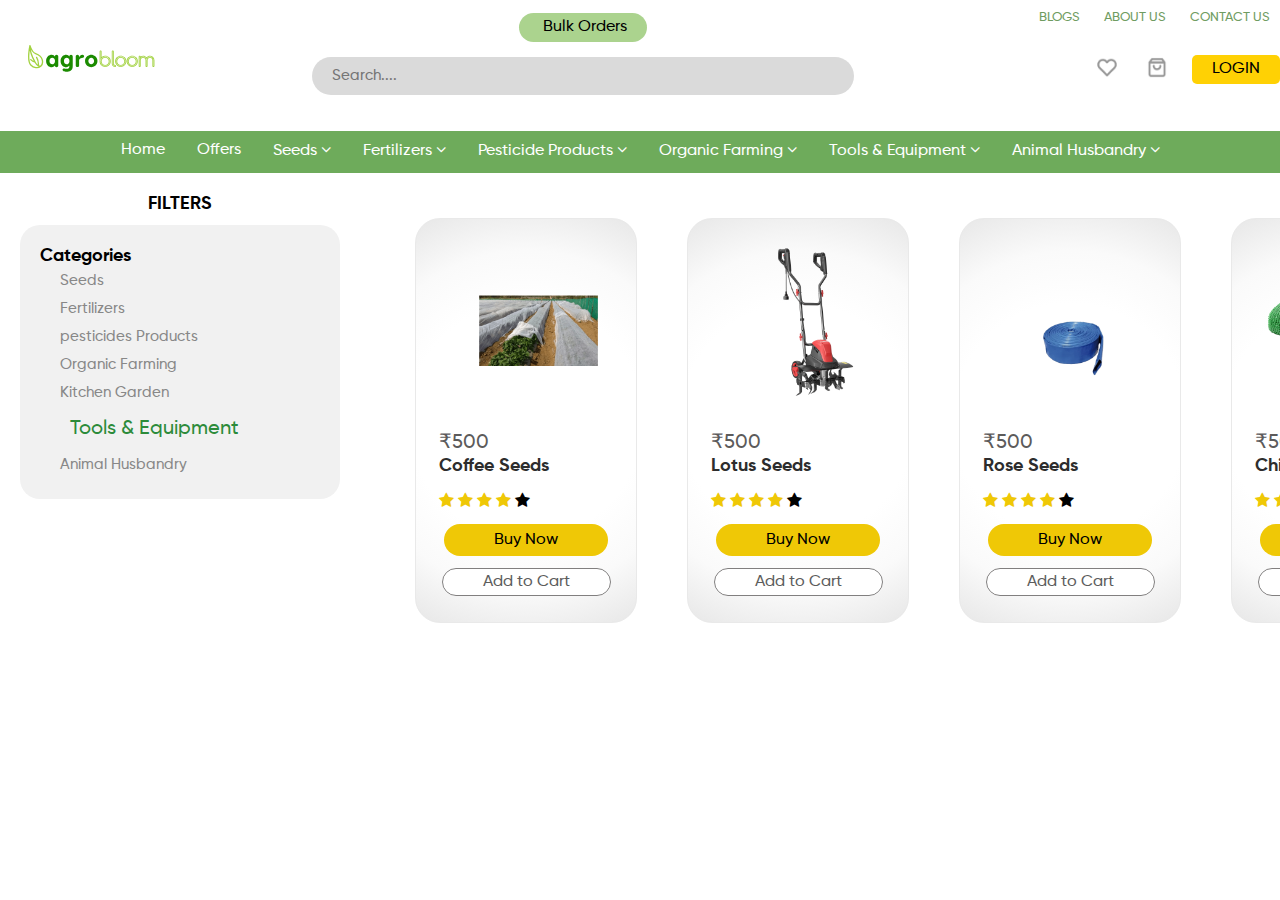
<file: pages/navbar/tools/farmtools.html>
<!DOCTYPE html>
<html lang="en">

<head>
    <meta charset="UTF-8">
    <meta http-equiv="X-UA-Compatible" content="IE=edge">
    <meta name="viewport" content="width=device-width, initial-scale=1.0">
    <title>Tool & Equipment Products</title>
    <link rel="icon" type="image/x-icon" href="/image assets/dendro small.png">
    <link rel="stylesheet" href="https://maxcdn.bootstrapcdn.com/font-awesome/4.4.0/css/font-awesome.min.css">
    <link rel="stylesheet" href="/style.css">
</head>

<body>
      <!-- header -->
  <div  class="header">
    <div class="topleft">
      <img id="logo" src="/image assets/logo returns slenzer.svg" alt="logo">
    </div>


    <div class="topcenter">
      <div id="bulkorders">
        <a href="">
          <input type="button" value=" Bulk Orders">
        </a>
      </div>
      <input type="text" placeholder="Search...." required style="font-family: Medium;">
    </div>


    <div class="topright">
      <div class="topright-content" style="font-family:Medium">
        <a href="#">BLOGS</a>
        <a href="/pages/about us.html">ABOUT US</a>
        <a href="#">CONTACT US</a>
      </div>
      <div class="userspecific" style="padding-top: 20px;display: flex;padding-left: 90px;">
        <div class="pad">
          <a href="#"><img src="/image assets/userspecific/heart.png" alt=""></a>
        </div>
        <div class="pad">
          <a href="#"><img src="/image assets/userspecific/shopping-bag.png" alt=""></a>
        </div>
        <div style=" padding:8px 0 10px 20px;">
          <button class="btnLogin-popup">LOGIN</button>
        </div>
        <!-- <div class="pad">
          <a href="#"><img src="/image assets/userspecific/USER.png" alt="" width="35px"></a>
        </div> -->
      </div>

    </div>

  </div>


  <!-- login modal starts -->

  <div class="wrapper-container">
    <div class="wrapper">
      <span class="icon-close"><ion-icon name="close"></ion-icon></span>

      <div class="form-box login">
        <h2>Login</h2>
        <form action="#">
          <div class="input-box">
            <span class="icon">
              <ion-icon name="mail"></ion-icon>
            </span>
            <input type="email" required>
            <label>Email</label>
          </div>
          <div class="input-box">
            <span class="icon">
              <ion-icon name="lock-closed"></ion-icon>
            </span>
            <input type="password" required>
            <label>Password</label>
          </div>
          <div class="remember-forgot">
            <label><input type="checkbox">Remember me</label>
          </div>
          <button type="submit" class="btn">Login</button>
          <div class="login-register">
            <p>Don't have an account? <a href="#" class="register-link">Register</a></p>

          </div>
        </form>
      </div>

      <div class="form-box register">
        <h2>Registration</h2>
        <form action="#">
          <div class="input-box">
            <span class="icon">
              <ion-icon name="person"></ion-icon>
            </span>
            <input type="text" required>
            <label>Username</label>
          </div>
          <div class="input-box">
            <span class="icon">
              <ion-icon name="mail"></ion-icon>
            </span>
            <input type="email" required>
            <label>Email</label>
          </div>
          <div class="input-box">
            <span class="icon">
              <ion-icon name="lock-closed"></ion-icon>
            </span>
            <input type="password" required>
            <label>Password</label>
          </div>
          <div class="remember-forgot">
            <label><input type="checkbox">I agree to the terms & Conditions</label>
          </div>
          <button type="submit" class="btn">Register</button>
          <div class="login-register">
            <p>Already have an account? <a href="#" class="login-link">Login</a></p>

          </div>
        </form>
      </div>

    </div>
  </div>

  <!-- login modal ends -->


  <!-- navbar -->
  <div  style="padding: 20px 0px;display: flex;">

    <div class="navbar">    
      <div>
        <a href="/index.html">Home</a>
        <a href="#news">Offers</a>
        <div class="dropdown">
          <button class="dropbtn">Seeds
            <i class="fa fa-angle-down"></i>
          </button>
          <div class="dropdown-content">
            <a href="#">Horticulture Seeds</a>
            <a href="#">Food Crop Seeds</a>
            <a href="#">Cash Crop Seeds</a>
            <a href="#">Vegetable & Fruit Seeds</a>
            <a href="#">Flower Seeds</a>
          </div>
        </div>
        <div class="dropdown">
          <button class="dropbtn">Fertilizers
            <i class="fa fa-angle-down"></i>
          </button>
          <div class="dropdown-content">
            <a href="#">Booster Fertilizer</a>
            <a href="#">Micro - Nutrient Fertilizer</a>
            <a href="#">Nutrient Fertilizer</a>
            <a href="#">Organic Fertilizer</a>
            <a href="#">Plant Nutrient Fertilizer</a>
            <a href="#">Water Soluble Fertilizer</a>
          </div>
        </div>
        <div class="dropdown">
          <button class="dropbtn">Pesticide Products
            <i class="fa fa-angle-down"></i>
          </button>
          <div class="dropdown-content">
            <a href="#">Bactericides</a>
            <a href="#">Weedicides</a>
            <a href="#">Fungicides</a>
            <a href="#">Herbicides</a>
            <a href="#">Insecticides</a>
            <a href="#">Larvicides</a>
            <a href="#">Organic Pesticides</a>
            <a href="#">Rodenticides</a>

          </div>
        </div>
        <div class="dropdown">
          <button class="dropbtn">Organic Farming
            <i class="fa fa-angle-down"></i>
          </button>
          <div class="dropdown-content">
            <a href="#">Cocopeat</a>
            <a href="#">Plant Growth Promoter</a>
            <a href="#">Vermicompost</a>
          </div>
        </div>
        <div class="dropdown">
          <button class="dropbtn">Tools & Equipment
            <i class="fa fa-angle-down"></i>
          </button>
          <div class="dropdown-content">
            <a href="/pages/navbar/tools/farmtools.html">Farm Tools & Equipments</a>
            <a href="#">Irrigation Tools & Equipments</a>
            <a href="#">Nursery Tools & Equipments</a>
          </div>
        </div>
        <div class="dropdown">
          <button class="dropbtn">Animal Husbandry
            <i class="fa fa-angle-down"></i>
          </button>
          <div class="dropdown-content">
            <a href="#">Cattle Feed</a>
            <a href="#">Chicken Feed</a>
            <a href="#">Fish Food</a>
          </div>
        </div>
      </div>
    </div>
  </div>

    <!-- Body content -->
    <div style="display: flex;">
        <div style="width:fit-content;padding-left: 20px;">
            <p class="filter-bar" style="text-align: center; padding-bottom: 10px;">
                FILTERS
            </p>
            <div class="filter" style=" background-color: #F1F1F1; width: 280px;">
                <p class="filter-bar">
                    Categories
                </p>
                <a href="">Seeds</a>
                <a href="">Fertilizers</a>
                <a href="">pesticides Products</a>
                <a href="">Organic Farming</a>
                <a href="">Kitchen Garden</a>
                <a href="" style="color:rgb(44, 139, 58) ;font-size: 20px;padding:10px 30px;">Tools & Equipment</a>
                <a href="">Animal Husbandry</a>
            </div>
        </div>

        <!-- productpage -->
        <div class='product-page'>
            <div class="product-container">
                <div class="product">
                    <div class="tool-product-img">
                        <img class="tool-product-image" src="/image assets/tools new resize/Crop cover-min.png" alt="">
                    </div>
                    <p class="product-price">₹500</p>
                    <p class="product-text">Coffee Seeds</p>
                    <div style="padding:15px 13px 5px;">
                        <span class="fa fa-star checked"></span>
                        <span class="fa fa-star checked"></span>
                        <span class="fa fa-star checked"></span>
                        <span class="fa fa-star checked"></span>
                        <span class="fa fa-star"></span>
                    </div>
                    <div class="buynow">
                        <a href="#">Buy Now</a>
                    </div>
                    <div class="addtocart">
                        <a href="#">Add to Cart</a>
                    </div>
                </div>

                <div class="product">
                    <div class="tool-product-img">
                        <img class="tool-product-image" src="/image assets/tools new resize/Tiller-min.png" alt="">
                    </div>
                    <p class="product-price">₹500</p>
                    <p class="product-text">Lotus Seeds</p>
                    <div style="padding:15px 13px 5px;">
                        <span class="fa fa-star checked"></span>
                        <span class="fa fa-star checked"></span>
                        <span class="fa fa-star checked"></span>
                        <span class="fa fa-star checked"></span>
                        <span class="fa fa-star"></span>
                    </div>
                    <div class="buynow">
                        <a href="#">Buy Now</a>
                    </div>
                    <div class="addtocart">
                        <a href="#">Add to Cart</a>
                    </div>
                </div>


                <div class="product">
                    <div class="tool-product-img">
                        <img class="tool-product-image" src="/image assets/tools new resize/Water pipe-min.png" alt="">
                    </div>
                    <p class="product-price">₹500</p>
                    <p class="product-text">Rose Seeds</p>
                    <div style="padding:15px 13px 5px;">
                        <span class="fa fa-star checked"></span>
                        <span class="fa fa-star checked"></span>
                        <span class="fa fa-star checked"></span>
                        <span class="fa fa-star checked"></span>
                        <span class="fa fa-star"></span>
                    </div>
                    <div class="buynow">
                        <a href="#">Buy Now</a>
                    </div>
                    <div class="addtocart">
                        <a href="#">Add to Cart</a>
                    </div>
                </div>

                <div class="product">
                    <div class="tool-product-img">
                        <img class="tool-product-image" src="/image assets/tools new resize/NET-min.png" alt="">
                    </div>
                    <p class="product-price">₹500</p>
                    <p class="product-text">Chilli Seeds</p>
                    <div style="padding:15px 13px 5px;">
                        <span class="fa fa-star checked"></span>
                        <span class="fa fa-star checked"></span>
                        <span class="fa fa-star checked"></span>
                        <span class="fa fa-star checked"></span>
                        <span class="fa fa-star"></span>
                    </div>
                    <div class="buynow">
                        <a href="#">Buy Now</a>
                    </div>
                    <div class="addtocart">
                        <a href="#">Add to Cart</a>
                    </div>
                </div>

            </div>
            <!-- product continer ends -->

        </div>
    </div>

</body>

</html>
</file>
<file: style.css>
@font-face {
  font-family: 'SemiBoldItalic';
  src: url(/fonts/Gilroy-SemiBoldItalic.ttf);
}

@font-face {
  font-family: 'HeavyItalic';
  src: url(/fonts/Gilroy-HeavyItalic.ttf);
}

@font-face {
  font-family: 'SemiBold';
  src: url(/fonts/Gilroy-SemiBold.ttf);
}

@font-face {
  font-family: 'Black';
  src: url(/fonts/Gilroy-Black.ttf);
}

@font-face {
  font-family: 'Bold';
  src: url(/fonts/Gilroy-Bold.ttf);
}

@font-face {
  font-family: 'Heavy';
  src: url(/fonts/Gilroy-Heavy.ttf);
}

@font-face {
  font-family: 'Light';
  src: url(/fonts/Gilroy-Light.ttf);
}

@font-face {
  font-family: 'Medium';
  src: url(/fonts/Gilroy-Medium.ttf);
}

* {
  padding: 0px;
  margin: 0px;
  max-width: 100%;
}

.blur {
  position: fixed;
  top: 0;
  backdrop-filter: blur(5px);
  height: 100vh;
  width: 100vw;
  display: none;
}

.header {
  justify-content: center;
  display: flex;
}

.topleft {
  width: 310px;
  height: 100px;
  text-align: center;
  padding-top: 10px;

}

.topleft>#logo {
  width: 70%;
  height: 100%;
  object-fit: contain;
}

#bulkorders {
  text-align: center;
  padding: 13px 0px;
}

.topcenter {
  justify-content: center;
  padding-inline: 10%;
}

.topright {
  padding-top: 8px;
  text-align: right;
  width: 310px;
}

.topright-content a {
  padding: 10px;
  font-size: 13px;
  color: #6f9c61;
  text-decoration: none;
}

.userspecific {
  align-self: center;
}

.pad {
  padding: 10px 15px;

}

.pad a {
  justify-self: center;
  align-self: center;
}

.btnLogin-popup {
  font-family: "Medium";
  font-size: 16px;
  background-color: #ffd104;
  color: #000000;
  box-sizing: border-box;
  padding: 5px 20px;
  border: #fff;
  border-radius: 5px;
  cursor: pointer;
}

.btnLogin-popup:hover {
  background: #ffae00;
  color: #000000;
}


input[type=button] {
  font-family: "Medium";
  font-size: 16px;
  background-color: #abd38e;
  color: #000000;
  box-sizing: border-box;
  padding: 5px 20px;
  border: #fff;
  border-radius: 25px;
}

input[type=text] {
  font-size: 15px;
  border: 0px;
  background-color: #DADADA;
  color: #2d2d2d;
  width: 502px;
  padding: 10px 20px;
  margin: 2px 0;
  border-radius: 20px;
}

input[type="text"]:focus {
  outline: none;
}


/* Navbar container */
.navbar {

  display: flex;
  width: 100vw;
  justify-content: center;
  text-align: center;
  background-color: #6eab5b;
  font-family: "Medium";
  height: 42px;


}

/* Links inside the navbar */
.navbar a {
  float: left;
  font-size: 16px;
  color: white;
  text-align: center;
  padding: 10px 16px 14px 16px;
  text-decoration: none;
}

/* The dropdown container */
.dropdown {
  float: left;
  overflow: hidden;
}

/* Dropdown button */
.dropdown .dropbtn {
  font-size: 16px;
  border: none;
  outline: none;
  color: white;
  padding: 10px 16px 14px 16px;
  background-color: inherit;
  font-family: inherit;
  margin: 0;
}

.navbar a:hover,
.dropdown:hover .dropbtn {
  background-color: #ffe35786;
}

/* Dropdown content (hidden by default) */
.dropdown-content {
  display: none;
  position: absolute;
  background-color: #f9f9f9;
  min-width: 160px;
  box-shadow: 0px 8px 16px 0px rgba(0, 0, 0, 0.2);
  /* z-index: 1; */
}

/* Links inside the dropdown */
.dropdown-content a {
  float: none;
  color: rgb(0, 0, 0);
  padding: 12px 16px;
  text-decoration: none;
  display: block;
  text-align: left;
}

/* Add a grey background color to dropdown links on hover */
.dropdown-content a:hover {
  background-color: #ddd;
}

/* Show the dropdown menu on hover */
.dropdown:hover .dropdown-content {
  display: block;
}

.wrapper-container {
  position: sticky;
  top: 120px;
  height: 1px;
  z-index: 99;
}

.wrapper {

  font-family: 'Bold';
  margin-inline: 37%;
  width: 400px;
  height: 440px;
  background: transparent;
  border: 2px solid rgba(0, 0, 0, 0.5);
  border-radius: 20px;
  backdrop-filter: blur(20px);
  box-shadow: 0 0 30px rgba(0, 0, 0, 0.5);
  display: flex;
  justify-content: center;
  align-items: center;
  overflow: hidden;
  transform: scale(0);
  transition: transform .2s ease-out, height.2s ease;
  z-index: 99;
}

.wrapper.active-popup {
  opacity: 1;
  visibility: visible;
  transform: scale(1);
}

.wrapper.active {
  height: 520px;
}

.wrapper .form-box {
  width: 85%;
  padding: 40px;
}

.wrapper .form-box.login {
  transition: transform .18s ease;
  transform: translate(0);
}

.wrapper.active .form-box.login {
  transition: none;
  transform: translateX(-400px);

}


.wrapper .form-box.register {
  position: absolute;
  transition: none;
  transform: translate(400px);
}

.wrapper.active .form-box.register {
  transition: transform .18s ease;
  transform: translate(0);

}



.wrapper .icon-close {
  position: absolute;
  top: 0;
  right: 0;
  width: 45px;
  height: 45px;
  background: #6eab5b;
  font-size: 2em;
  color: #fff;
  display: flex;
  justify-content: center;
  align-items: center;
  border-bottom-left-radius: 20px;
  cursor: pointer;
  z-index: 2;


}

.form-box h2 {
  font-size: 2em;
  color: #2d2d2d;
  text-align: center;
}

.input-box {
  color: #8c8c8c;
  font-family: 'Medium';
  position: relative;
  width: 100%;
  height: 50px;
  border-bottom: 2px solid #162938;
  margin: 30px 0;
}

.input-box label {
  position: absolute;
  top: 50%;
  left: 5px;
  transform: translateY(-50%);
  font-size: 1em;
  color: #162938;
  font-weight: 500;
  pointer-events: none;
  transition: .5s;

}

.input-box input:focus~label,
.input-box input:valid~label {
  top: -5px;
}

.input-box input {
  width: 88%;
  height: 100%;
  background: transparent;
  border: none;
  outline: none;
  font-size: 1em;
  color: #162938;
  padding: 0px 35px 0px 5px;
}

.input-box .icon {
  position: absolute;
  right: 8px;
  font-size: 1.2em;
  color: #1e6c0e;
  line-height: 57px;
}

.remember-forgot {
  font-family: "SemiBold";
  font-size: .9em;
  color: #162938;
  margin: -15px 0 15px;
  display: flex;
  justify-content: space-between;
}

.remember-forgot label input {
  accent-color: #162938;
  margin-right: 3px;
}

.btn {
  width: 100%;
  height: 45px;
  background: #6eab5b;
  border: none;
  outline: none;
  border-radius: 6px;
  cursor: pointer;
  font-size: 1em;
  color: #fff;
}

.login-register {
  font-size: .9em;
  color: #6eab5b;
  text-align: center;
  font-weight: 500;
  margin: 25px 0px 10px;
}

.login-register p a {
  color: #162938;
  text-decoration: none;
  font-weight: 600;
}

.login-register p a:hover {
  text-decoration: underline;
}

.categories {
  padding: 50px 280px 10px;
  /* text-align: center; */
}

.categories-cards {
  display: flex;
  max-width: 370px;
}

.offers {
  display: grid;
  justify-content: center;
}

hr {
  margin-top: 15px;
  border-top: 1px dashed rgb(179, 179, 179);
  width: 955px;
  align-self: center;
}

.product-container {
  justify-self: center;
  display: flex;
  padding-inline: 50px;
}

.product {
  background: radial-gradient(circle, rgba(255, 255, 255, 1) 51%, rgba(250, 250, 250, 1) 74%, rgba(231, 231, 231, 1) 100%);
  border-radius: 25px;
  border: 0.5px solid rgb(233, 233, 233);
  width: fit-content;
  padding: 10px;
  margin: 25px;
}

.product-img {
  height: 305px;
  width: 200px;
  overflow: hidden;
}

.product-img>.product-image {
  height: 100%;
  width: 100%;
  object-fit: cover;
  text-align: center;
  padding-left: 12px;
}

.tool-product-img {
  height: 185px;
  width: 200px;
  overflow: hidden;
}

.tool-product-img>.tool-product-image {
  height: 100%;
  width: 100%;
  object-fit: contain;
  text-align: center;
  padding-left: 12px;
}

.product-price {
  color: #5c5b5b;
  font-family: 'Medium';
  padding-top: 15px;
  font-size: 20px;
  padding-inline: 13px;

}

.product-text {
  color: #2d2d2d;
  font-family: 'Bold';
  font-size: 18px;
  padding-inline: 13px;


}

.checked {
  color: #efc806;
}


input[type=submit] {
  font-family: 'Medium';
  border: solid #aeaeae 0.5px;
  font-size: 16px;
  color: #000000;
  box-sizing: border-box;
  padding: 5px 20px;
  border-radius: 25px;
}

.buynow {
  padding: 15px 10px 12px 10px;
  text-align: center;
}

.addtocart {
  padding: 10px 10px 20px 10px;
  text-align: center;
}

.buynow a {
  width: 40px;
  text-decoration: none;
  font-family: "Medium";
  font-size: 16px;
  background-color: #efc806;
  color: #000000;
  box-sizing: border-box;
  padding: 8px 50px;
  border: #fff;
  border-radius: 25px;
}

.addtocart a {

  text-decoration: none;
  font-family: "Medium";
  font-size: 16px;
  background-color: #ffffff;
  color: #5d5d5d;
  box-sizing: border-box;
  padding: 5px 40px;
  border: solid 0.2px #817f7f;
  border-radius: 25px;
}

.filter-bar {
  font-family: 'Bold';
  font-size: 18px;
}

.filter {
  padding: 20px;
  border-radius: 20px;
}

.filter a {
  padding: 5px 20px 5px;
  display: block;
  text-decoration: none;
  font-family: 'Medium';
  color: #888888;
}

.product-checkout {
  display: inline-flex;

}

.order-summary {
  margin: 50px 80px;
}

.product-details {
  display: grid;
  padding-top: 50px;
  justify-content: center;
  height: 30px;
  width: 400px;

}

.product-container-checkout {
  margin: 10px 40px;
  background: rgb(235, 233, 233);
  width: 750px;
  border-radius: 20px;
  justify-content: center;

}

.product-description {
  font-family: "Medium";
  color: #5c5b5b;
  font-size: small;
  padding: 10px 13px;
}



/* footer starts here */


footer {
  background-color: #6f9c61;
  margin: 50px 0 0;
  padding: 20px 0;
  display: grid;
  justify-content: space-around;
  width: 100vw;

}

.footer-container {
  display: flex;
}

.footer-a {
  display: flex;
}

.useful-links,
.copyright,
.connect-with-us,
.payment-icons {
  padding: 10px;
}

.useful-links a,
h3 {
  padding: 5px;
}

.useful-links h3 {
  font-family: 'Heavy';
  font-size: 25px;
  color: wheat;
}

.useful-links a {

  display: block;
  text-decoration: none;
  font-family: "Medium";
  color: white;
}

.connect-with-us {
  display: block;
}

.connect-with-us,
.copyright h3 {
  font-family: 'Heavy';
  font-size: 25px;
  color: wheat;

}

.connect-with-us h3 {
  font-size: 25px;
}

.connect-with-us a,
.h3 {
  padding: 5px;

  display: inline;
}

.connect-with-us a ion-icon {
  height: 40px;
  width: 40px;
  color: rgb(255, 255, 255);
}

.payment-icons {
  text-align: center;
  width: 300px;
  height: 50px;
}

.payment-icons img {
  width: 60px;
  aspect-ratio: 3/2;
  object-fit: contain;
}

.copyright p {
  padding: 5px;
  font-family: 'Light';
  color: white;
}



.footer-b {
  display: block;
}

.footer-b p,
input,
button {
  padding: 10px;
}

.footer-b p.subscribe {
  color: wheat;
  font-family: "Bold";
  font-size: 36px;
}

.footer-b p.subs-text {
  color: rgb(204, 204, 204);
  font-family: "Medium";
  font-size: 15px;
}

.footer-b input {
  background-color: transparent;
  border: 1px solid rgb(255, 255, 255);
  padding-left: 10px;
  border-radius: 5px;
  height: 20px;
  width: 300px;
  font-size: 20px;

}


.footer-b button {
  font-family: 'SemiBold';
  background-color: white;
  border-radius: 5px;
  border: none;
  height: 43px;
  width: 150px;
  font-size: 20px;
  color: rgb(0, 0, 0);
}

footer p {
  padding: 60px 0 20px;
  text-align: center;
  color: white;
  font-family: "Medium";
}


/* footer ends here */


.delete {
  display: grid;
  align-items: center;
  padding-left: 90px;
}

.delete a ion-icon {
  color: rgb(87, 87, 87);
  height: 30px;
  width: 30px;
}

.user-info {
  padding: 10px;
  margin: 0 20px;
  width: 350px;
}

.user-info-name {
  display: flex;
  padding: 10px 50px 10px 10px;
  background: rgb(235, 233, 233);
  border-radius: 5px;
}

.user-image img {
  padding: 10px;
}

.user-info h3 {
  font-family: "Medium";
  font-size: 15px;
  align-items: center;
}

.wishlist-container {
  display: flex;

}

.account-settings ion-icon {
  height: 20px;
  width: 20px;
  padding: 0 6px;
}

.account-settings {

  display: grid;
  padding: 10px 0;
  margin: 20px 0;
  background: rgb(235, 233, 233);
  border-radius: 5px;
}

.user-info p,
a {
  font-family: 'Medium';
  font-size: 15px;
  text-decoration: none;
  color: rgb(78, 78, 78);
  padding: 10px;
}

.prod-container {
  border-radius: 50px;
  background: radial-gradient(circle, rgba(251, 251, 251, 1) 0%, rgba(231, 231, 231, 1) 100%);
  /* background: #cccccc; */
  display: flex;
  width: 1000px;
  height: 500px;
}

.prod-details>* {
  margin: 10px 0;
}

.prod-details {
  padding-top: 50px;
  width: 500px;
  padding-right: 111px;
}

.prod-details p {
  padding-top: 10px;
  font-family: 'Bold';
  font-size: 30px;
}

.quantity-text {
  color: #787878;
  margin-top: 60px;
  font-family: 'Medium';
  font-size: 20px;
}

.img-container {
  height: 800px;
  width: 800px;
}

.img-container img {
  height: 500px;
  object-fit: cover;

}

.prod-description {
  width: 1000px;
  padding: 50px 0;
}

.prod-heading {
  font-family: 'Medium';
  font-size: 20px;
  padding: 40px 0 5px;
  border-bottom: 2px solid rgb(232, 232, 232);
  margin-bottom: 40px;
}

.prod-desc-content {
  text-align: justify;
  color: #888888;
  font-family: 'Medium';
  font-size: 15px;
}


.select {
  display: inline-flex;
  height: 40px;
  width: 400px;
  align-items: center;
  justify-content: space-evenly;
  border-radius: 5px;
  padding: 0 0 20px;
}

.select .option {
  background: #fff;
  height: 100%;
  width: 100%;
  display: flex;
  align-items: center;
  justify-content: space-evenly;
  margin: 0 10px;
  border-radius: 5px;
  cursor: pointer;
  padding: 0 10px;
  border: 2px solid lightgrey;
  transition: all 0.3s ease;
}

.select .option .dot {
  height: 20px;
  width: 20px;
  background: #d9d9d9;
  border-radius: 50%;
  position: relative;
}

.select .option .dot::before {
  position: absolute;
  content: "";
  top: 4px;
  left: 4px;
  width: 12px;
  height: 12px;
  background: #ffffff;
  border-radius: 50%;
  opacity: 0;
  transform: scale(1.5);
  transition: all 0.3s ease;
}

input[type="radio"] {
  display: none;
}

#option-1:checked:checked~.option-1,
#option-2:checked:checked~.option-2,
#option-3:checked:checked~.option-3 {
  border-color: #6eab5b;
  background: #6eab5b;
}

#option-1:checked:checked~.option-1 .dot,
#option-2:checked:checked~.option-2 .dot,
#option-3:checked:checked~.option-3 .dot {
  background: #fff;
}

#option-1:checked:checked~.option-1 .dot::before,
#option-2:checked:checked~.option-2 .dot::before,
#option-3:checked:checked~.option-2 .dot::before {
  opacity: 1;
  transform: scale(1);
}

.select .option span {
  font-family: 'Medium';
  font-size: 15px;
  color: #808080;
}

#option-1:checked:checked~.option-1 span,
#option-2:checked:checked~.option-2 span,
#option-3:checked:checked~.option-3 span {
  color: #fff;
}


/* my profile section starts here */

.user-information {
  font-family: 'Medium';
  font-size: 30px;
  padding: 20px 0 20px 10px;
  color: #6eab5b;
}

.name,
.username,
.password,
.address {
  display: flex;
  padding: 10px;

}

.name,
.username,
.password,
.address h3 {
  font-family: "Medium";
}

.name p,
.username p,
.password p,
.address p {
  font-family: "Medium";
  align-items: center;
  color: #4e4d4d;
  padding: 8px 0 0 15px;
}


/* my profile section ends here */

/* increment decrement button starts here */

.inc-dec-delete {
  display: grid;
  align-items: center;
  padding: 0 10px;
}

.inc-dec {
  display: flex;
}

.inc-dec input {
  text-align: center;
  width: 30px;
  height: 10px;
  background-color: #fff;
}

.inc-dec #sub,
#add {
  cursor: pointer;
  display: flex;
  justify-content: center;
  align-items: center;
  height: 30px;
  width: 30px;
  border-radius: 15px;
  border: none;
  background-color: white;
  margin: 0 5px;
}

/* increment decrement button ends here */

/* cart-content starts here */

.price-details{
  font-family: 'Medium';
  font-size: 30px;
  padding: 20px 0 20px 10px;
  color: #6eab5b;
}
.price,
.discount,
.delivery-charges,
.total-payment {
  display: flex;
  padding: 10px;
  
}
.price p,
.discount p,
.delivery-charges p,
.total-payment p{
  font-size: 16px;
  font-family: "Medium";
  align-items: center;
  color: #4e4d4d;
  padding: 5px 0 0 9px;
}

.price,
.discount,
.delivery-charges,
.total-payment h3 {
  color: #474747;
  font-size: 13px;
  font-family: "Light";
}

.cart-content {
  display: flex;
}

.to-checkout-btn {
  padding: 0 120px 0 0;
  display: grid;
  justify-content: end;
}

.cart-content .cart-to-checkout {
  background-color: #82ac75;
  color: white;
  display: grid;
  height: 50px;
  padding-inline:30px;
  align-content: center;
  border-radius: 5px;
  border: none;
  font-family: "Medium";
  cursor: pointer;
  font-size: 15px;
}

.price-details-container{
  margin: 50px 0;
  padding: 20px 20px;
  height: 300px;
  background-color: #daf1d6;
  border-radius: 20px;
}

/* cart-content ends here */
</file>
